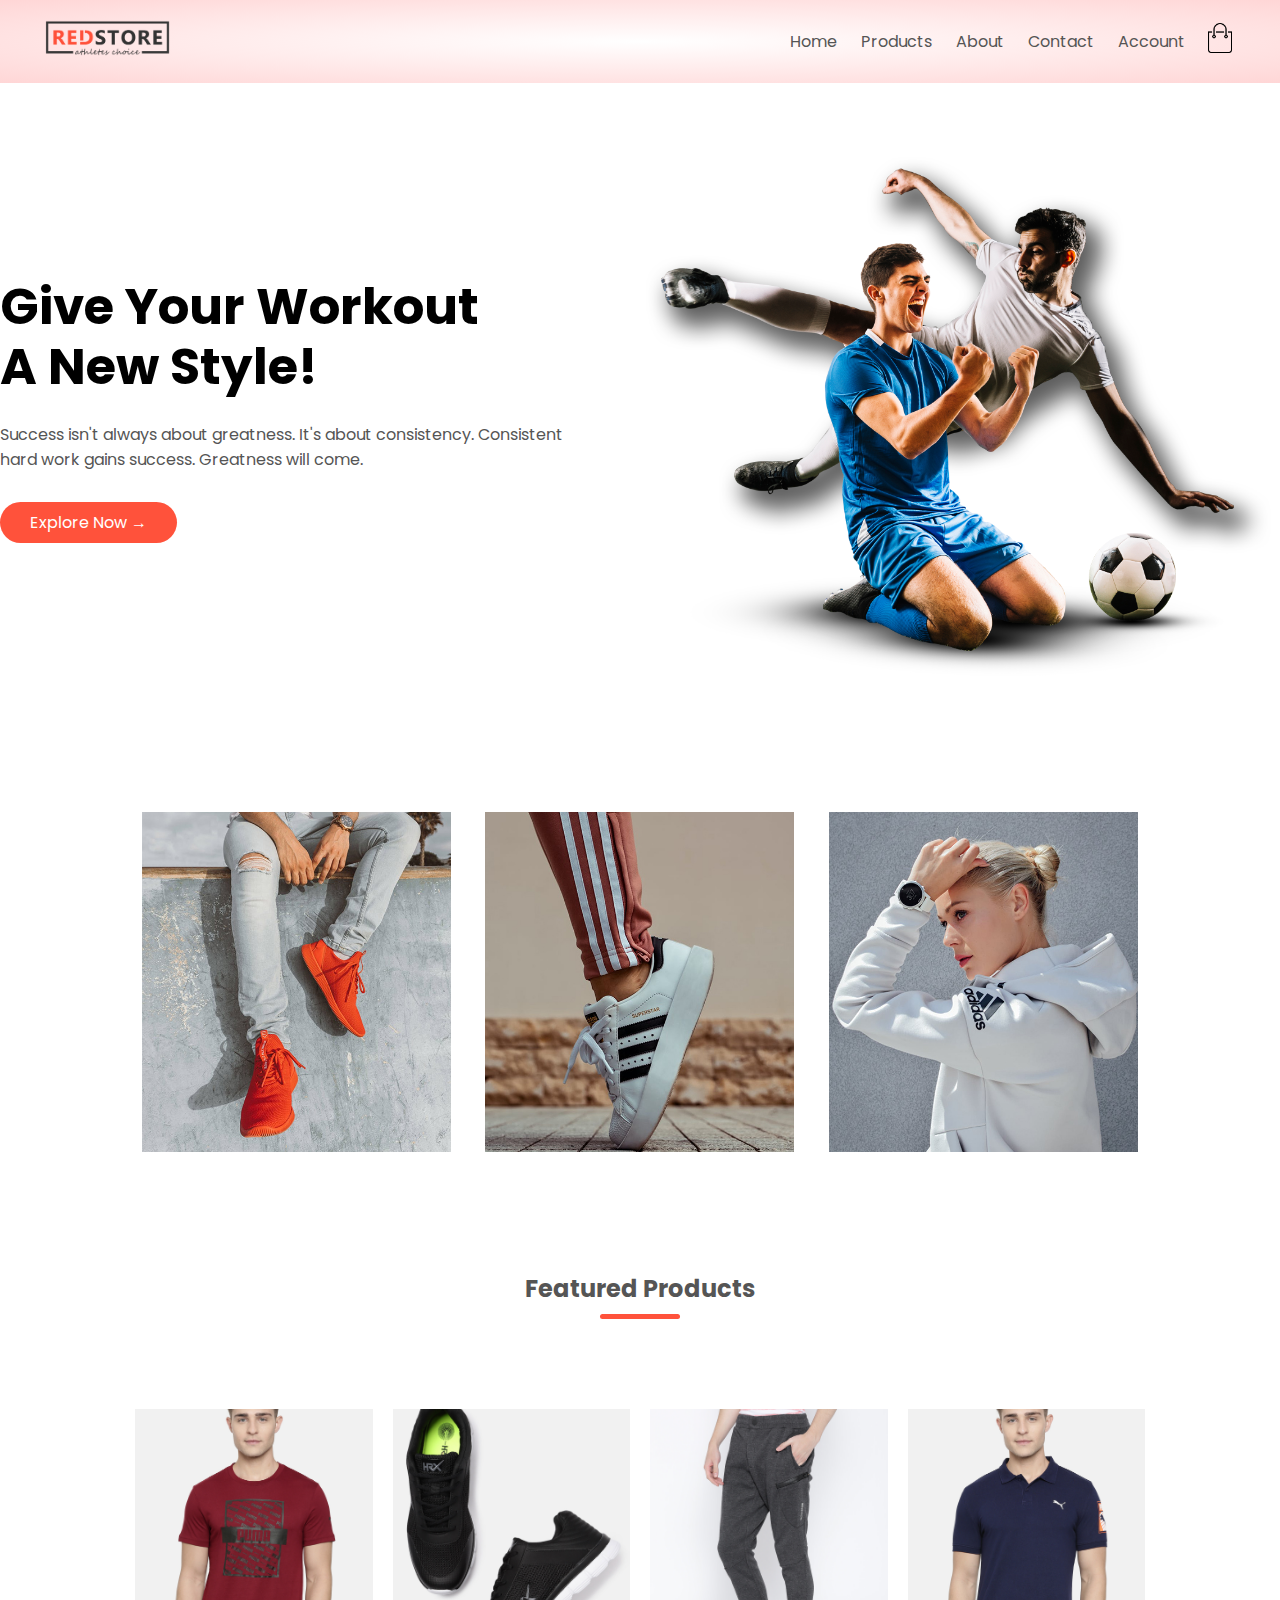
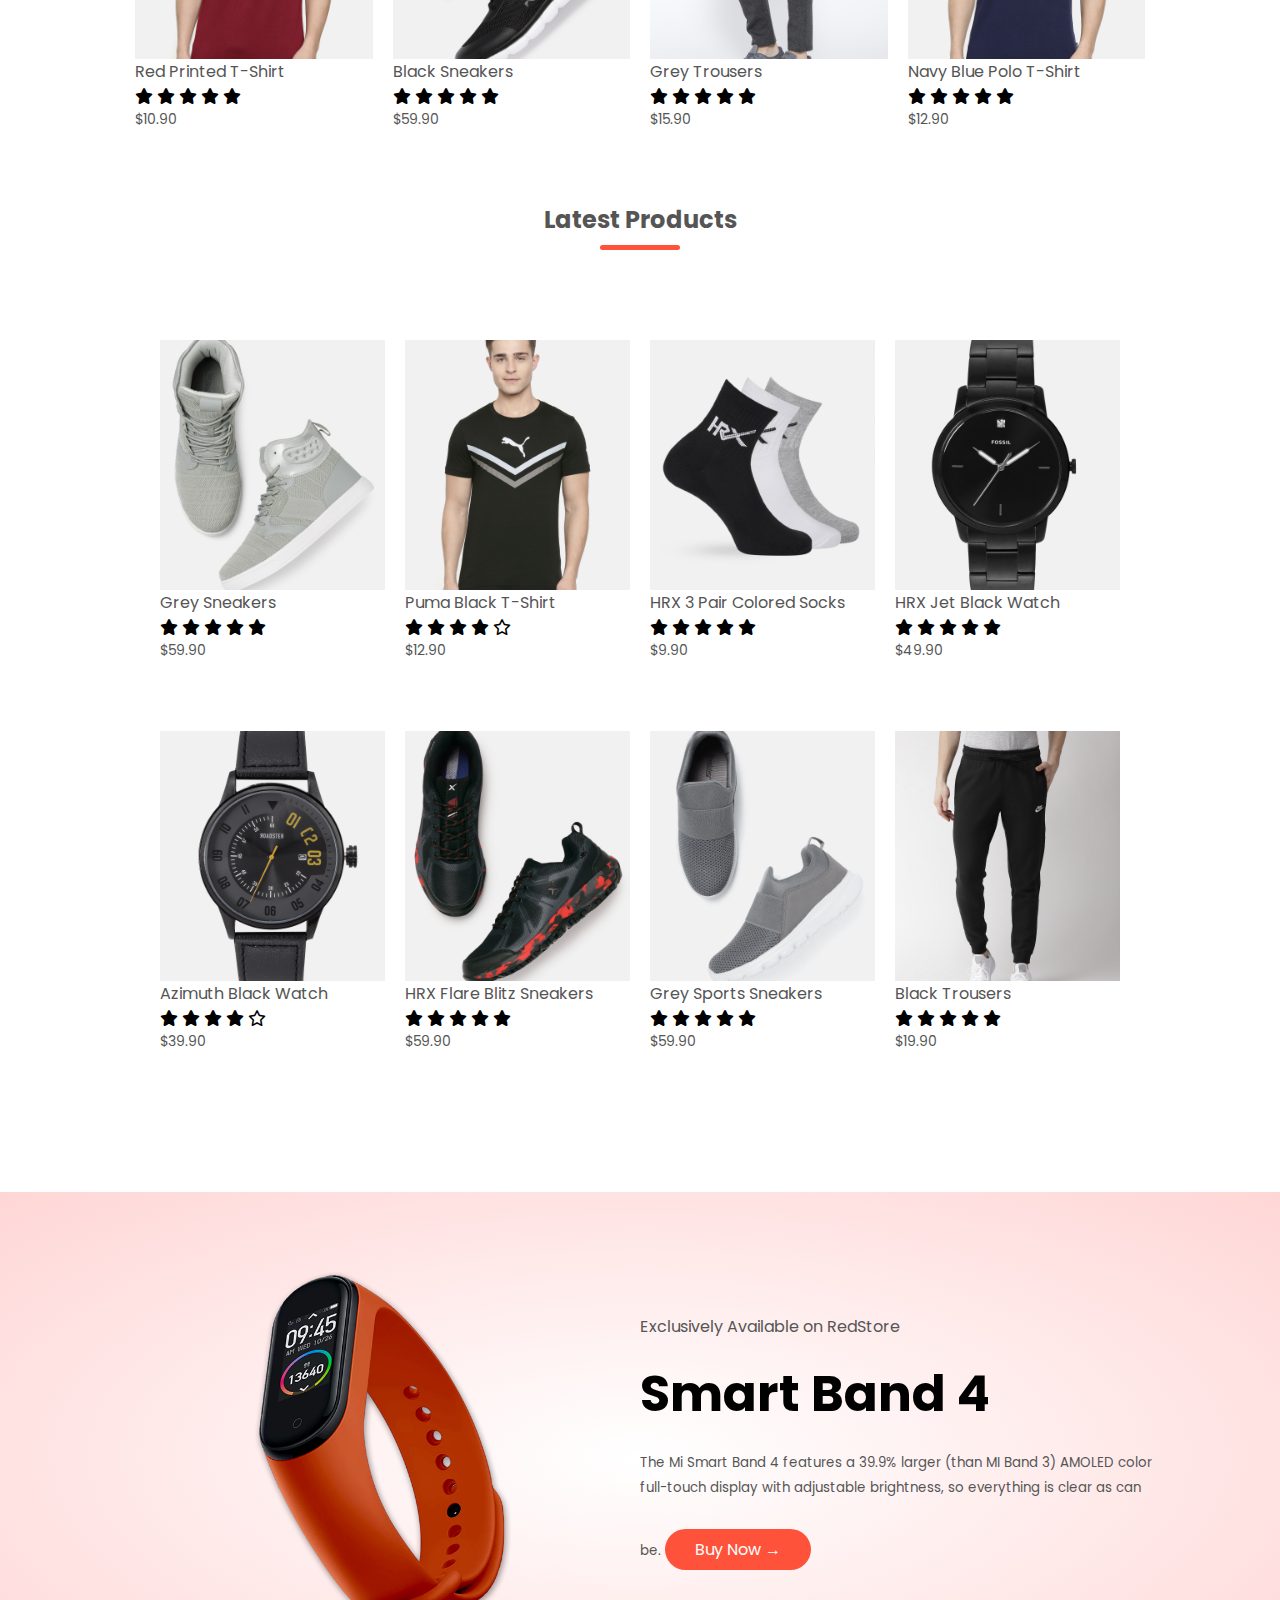
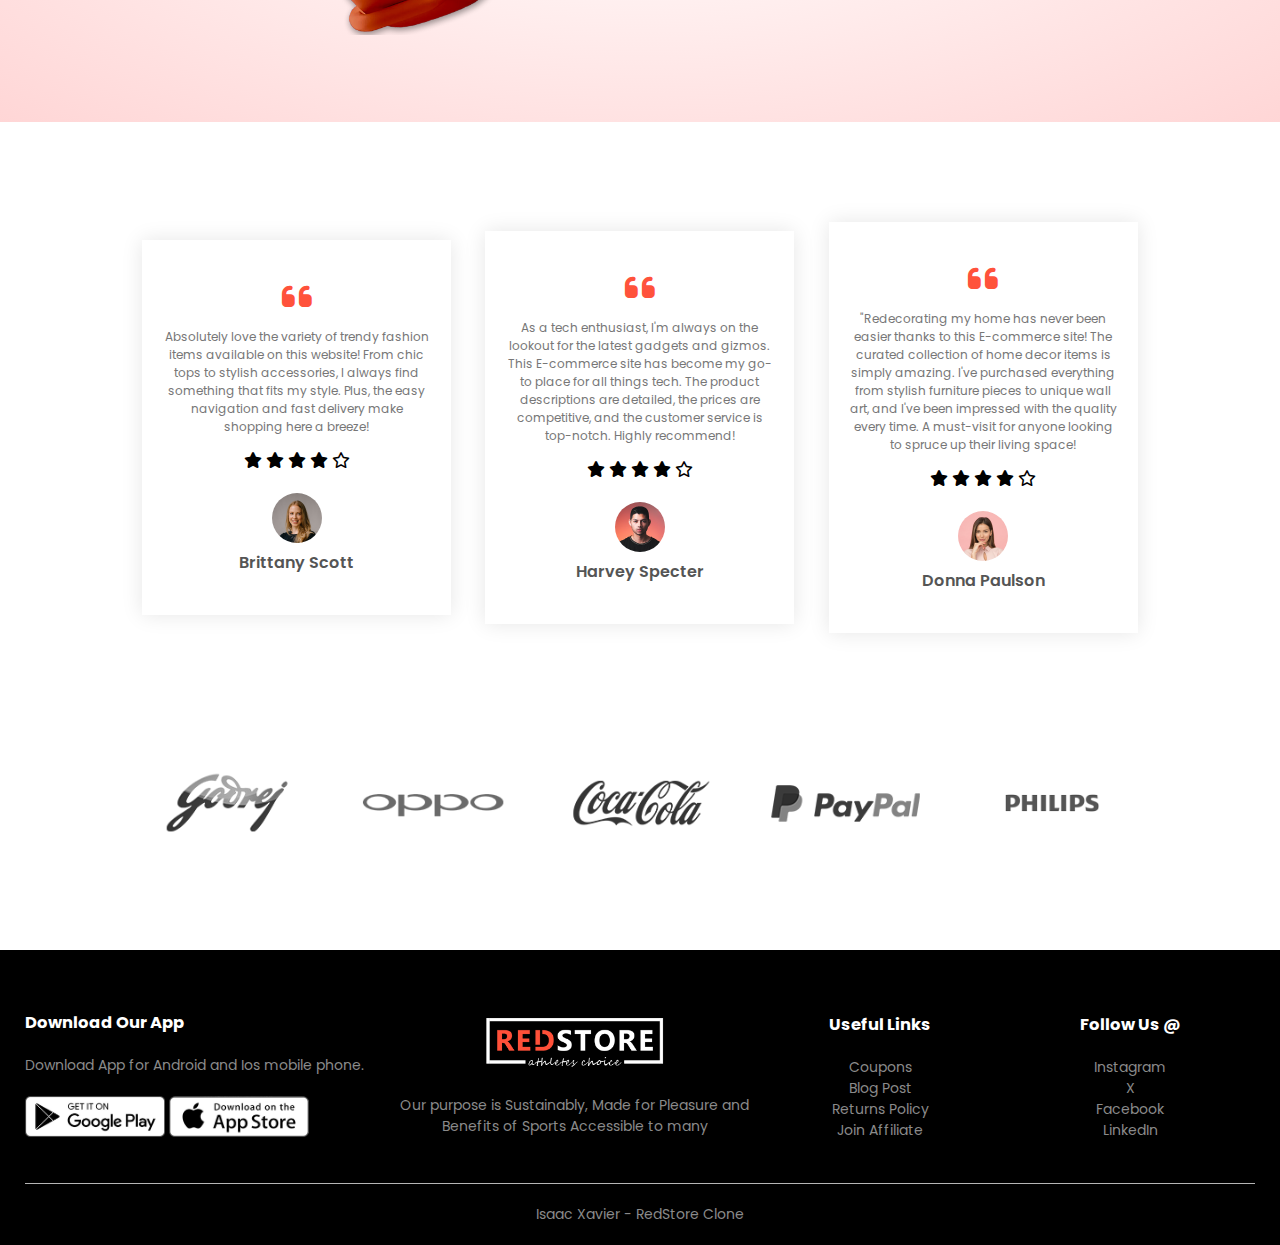
<file: index.html>
<!DOCTYPE html>
<html lang="en">

<head>
  <meta charset="UTF-8">
  <meta name="viewport" content="width=device-width, initial-scale=1.0">
  <title>E-commerce Webpage Design</title>
  <link href="./style.css" rel="stylesheet" type="text/css" />

  <link rel="stylesheet" href="https://cdn.jsdelivr.net/npm/@fortawesome/fontawesome-free@6.4.2/css/all.min.css">

  <link rel="preconnect" href="https://fonts.googleapis.com">
  <link rel="preconnect" href="https://fonts.gstatic.com" crossorigin>
  <link
    href="https://fonts.googleapis.com/css2?family=Oswald:wght@300&family=Outfit:wght@800&family=Poppins:wght@300;600&display=swap"
    rel="stylesheet">
</head>

<body>

  <div class="header">
    <div class="container">
      <div class="navbar">
        <div class="logo">
          <a href="index.html"><img src="img/logo.png" width="125px"></a>
        </div>
        <nav>
          <ul id="MenuItems">
            <li><a href="index.html">Home</a></li>
            <li><a href="products.html">Products</a></li>
            <li><a href="about.html">About</a></li>
            <li><a href="contact.html">Contact</a></li>
            <li><a href="account.html">Account</a></li>
          </ul>
        </nav>
       <a href="cart.html"><img src="img/cart.png" width="30px" height="30px"></a>
        <img src="img/menu.png" class="menu-icon" onclick="menutoggle()">
      </div>
    </div>
  </div>

  <div class="row">
    <div class="col-2">
      <h1>Give Your Workout <br>A New Style!</h1>
      <p>Success isn't always about greatness. It's about consistency. Consistent <br>hard work gains success.
        Greatness will come.</p>
      <a href="" class="btn">Explore Now &#8594;</a>
    </div>
    <div class="col-2">
      <img src="./img/image1.png" alt="Image">
    </div>
  </div>
  </div>
  </div>

  <div class="categories">
    <div class="small-container">
      <div class="row">
        <div class="col-3">
          <img src="img/category-1.jpg" alt="Category 1">
        </div>
        <div class="col-3">
          <img src="img/category-2.jpg" alt="Category 2">
        </div>
        <div class="col-3">
          <img src="img/category-3.jpg" alt="Category 3">
        </div>
      </div>
    </div>
  </div>


  <div class="small-container">
    <h2 class="title">Featured Products</h2>
    <div class="row">
      <div class="col-4">
        <a href="products-detail.html"><img src="img/product-1.jpg" alt="Product 1"></a>
        <h4>Red Printed T-Shirt</h4>
        <div class="rating">
          <i class="fas fa-star"></i>
          <i class="fas fa-star"></i>
          <i class="fas fa-star"></i>
          <i class="fas fa-star"></i>
          <i class="fas fa-star"></i>
        </div>
        <p>$10.90</p>
      </div>

      <div class="col-4">
        <img src="img/product-2.jpg" alt="Product 1">
        <h4>Black Sneakers</h4>
        <div class="rating">
          <i class="fas fa-star"></i>
          <i class="fas fa-star"></i>
          <i class="fas fa-star"></i>
          <i class="fas fa-star"></i>
          <i class="fas fa-star"></i>
        </div>
        <p>$59.90</p>
      </div>

      <div class="col-4">
        <img src="img/product-3.jpg" alt="Product 1">
        <h4>Grey Trousers</h4>
        <div class="rating">
          <i class="fas fa-star"></i>
          <i class="fas fa-star"></i>
          <i class="fas fa-star"></i>
          <i class="fas fa-star"></i>
          <i class="fas fa-star"></i>
        </div>
        <p>$15.90</p>
      </div>

      <div class="col-4">
        <img src="img/product-4.jpg" alt="Product 1">
        <h4>Navy Blue Polo T-Shirt</h4>
        <div class="rating">
          <i class="fas fa-star"></i>
          <i class="fas fa-star"></i>
          <i class="fas fa-star"></i>
          <i class="fas fa-star"></i>
          <i class="fas fa-star"></i>
        </div>
        <p>$12.90</p>
      </div>

    </div>

  <div class="small-container">
  <h2 class="title">Latest Products</h2>
  <div class="row">
    <div class="col-4">
      <a href="products-detail.html"><img src="img/product-5.jpg" alt="Product 1"></a>
      <h4>Grey Sneakers</h4>
      <div class="rating">
        <i class="fas fa-star"></i>
        <i class="fas fa-star"></i>
        <i class="fas fa-star"></i>
        <i class="fas fa-star"></i>
        <i class="fas fa-star"></i>
      </div>
      <p>$59.90</p>
    </div>

    <div class="col-4">
      <img src="img/product-6.jpg" alt="Product 1">
      <h4>Puma Black T-Shirt</h4>
      <div class="rating">
        <i class="fas fa-star"></i>
        <i class="fas fa-star"></i>
        <i class="fas fa-star"></i>
        <i class="fas fa-star"></i>
        <i class="far fa-star"></i>
      </div>
      <p>$12.90</p>
    </div>

    <div class="col-4">
      <img src="img/product-7.jpg" alt="Product 1">
      <h4>HRX 3 Pair Colored Socks</h4>
      <div class="rating">
        <i class="fas fa-star"></i>
        <i class="fas fa-star"></i>
        <i class="fas fa-star"></i>
        <i class="fas fa-star"></i>
        <i class="fas fa-star"></i>
      </div>
      <p>$9.90</p>
    </div>

    <div class="col-4">
      <img src="img/product-8.jpg" alt="Product 1">
      <h4>HRX Jet Black Watch</h4>
      <div class="rating">
        <i class="fas fa-star"></i>
        <i class="fas fa-star"></i>
        <i class="fas fa-star"></i>
        <i class="fas fa-star"></i>
        <i class="fas fa-star"></i>
      </div>
      <p>$49.90</p>
    </div>

    <div class="col-4">
      <img src="img/product-9.jpg" alt="Product 1">
      <h4>Azimuth Black Watch</h4>
      <div class="rating">
        <i class="fas fa-star"></i>
        <i class="fas fa-star"></i>
        <i class="fas fa-star"></i>
        <i class="fas fa-star"></i>
        <i class="far fa-star"></i>
      </div>
      <p>$39.90</p>
    </div>

    <div class="col-4">
      <img src="img/product-10.jpg" alt="Product 1">
      <h4>HRX Flare Blitz Sneakers</h4>
      <div class="rating">
        <i class="fas fa-star"></i>
        <i class="fas fa-star"></i>
        <i class="fas fa-star"></i>
        <i class="fas fa-star"></i>
        <i class="fas fa-star"></i>
      </div>
      <p>$59.90</p>
    </div>

    <div class="col-4">
      <img src="img/product-11.jpg" alt="Product 1">
      <h4>Grey Sports Sneakers</h4>
      <div class="rating">
        <i class="fas fa-star"></i>
        <i class="fas fa-star"></i>
        <i class="fas fa-star"></i>
        <i class="fas fa-star"></i>
        <i class="fas fa-star"></i>
      </div>
      <p>$59.90</p>
    </div>

    <div class="col-4">
      <img src="img/product-12.jpg" alt="Product 1">
      <h4>Black Trousers</h4>
      <div class="rating">
        <i class="fas fa-star"></i>
        <i class="fas fa-star"></i>
        <i class="fas fa-star"></i>
        <i class="fas fa-star"></i>
        <i class="fas fa-star"></i>
      </div>
      <p>$19.90</p>
    </div>
  </div>
  </div>
  </div>



  <div class="offer">
    <div class="small-container">
      <div class="row">
        <div class="col-2">
          <img src="img/exclusive.png" class="offer-img">
        </div>
        <div class="col-2">
          <p>Exclusively Available on RedStore</p>
          <h1>Smart Band 4</h1>
          <small>The Mi Smart Band 4 features a 39.9% larger (than MI Band 3) AMOLED color full-touch display with
            adjustable brightness, so everything is clear as can be.</small>
          <a href="./products-detail-red-mini.html" class="btn">Buy Now &#8594;</a>
        </div>
      </div>
    </div>
  </div>


  <div class="testimonial">
    <div class="small-container">
      <div class="row">
        <div class="col-3">
          <i class="fa fa-quote-left"></i>
          <p>Absolutely love the variety of trendy fashion items available on this website! From chic tops to stylish accessories, I always find something that fits my style. Plus, the easy navigation and fast delivery make shopping here a breeze!</p>
          <div class="rating">
            <i class="fas fa-star"></i>
            <i class="fas fa-star"></i>
            <i class="fas fa-star"></i>
            <i class="fas fa-star"></i>
            <i class="far fa-star"></i>
          </div>
          <img src="/img/user-1.png"
alt="">
          <h3>Brittany Scott</h3>
        </div>

        <div class="col-3">
          <i class="fa fa-quote-left"></i>
          <p>As a tech enthusiast, I'm always on the lookout for the latest gadgets and gizmos. This E-commerce site has become my go-to place for all things tech. The product descriptions are detailed, the prices are competitive, and the customer service is top-notch. Highly recommend!</p>
          <div class="rating">
            <i class="fas fa-star"></i>
            <i class="fas fa-star"></i>
            <i class="fas fa-star"></i>
            <i class="fas fa-star"></i>
            <i class="far fa-star"></i>
          </div>
          <img src="/img/user-2.png" alt="">
          <h3>Harvey Specter</h3>
        </div>


        <div class="col-3">
          <i class="fa fa-quote-left"></i>
          <p>"Redecorating my home has never been easier thanks to this E-commerce site! The curated collection of home decor items is simply amazing. I've purchased everything from stylish furniture pieces to unique wall art, and I've been impressed with the quality every time. A must-visit for anyone looking to spruce up their living space!</p>
          <div class="rating">
            <i class="fas fa-star"></i>
            <i class="fas fa-star"></i>
            <i class="fas fa-star"></i>
            <i class="fas fa-star"></i>
            <i class="far fa-star"></i>
          </div>
          <img src="/img/user-3.png" alt="">
          <h3>Donna Paulson</h3>
        </div>


      </div>
    </div>


    <div class="brands">
      <div class="small-container">
        <div class="row">
          <div class="col-5">
            <img src="img/logo-godrej.png" alt="">
          </div>

          <div class="col-5">
            <img src="img/logo-oppo.png" alt="">
          </div>

          <div class="col-5">
            <img src="img/logo-coca-cola.png" alt="">
          </div>

          <div class="col-5">
            <img src="img/logo-paypal.png" alt="">
          </div>

          <div class="col-5">
            <img src="img/logo-philips.png" alt="">
          </div>
        </div>
      </div>
    </div>
  </div>


  <div class="footer">
    <div class="container">
      <div class="row">
        <div class="footer-col-1">
          <h3>Download Our App</h3>
          <p>Download App for Android and Ios mobile phone.</p>
          <div class="app-logo">
            <img src="img/play-store.png">
            <img src="img/app-store.png">
          </div>
        </div>

        <div class="footer-col-2">
          <img src="img/logo-white.png" alt="">
          <p>Our purpose is Sustainably, Made for Pleasure and Benefits of Sports Accessible to many</p>
        </div>

        <div class="footer-col-3">
          <h3>Useful Links</h3>
          <ul>
            <li>Coupons</li>
            <li>Blog Post</li>
            <li>Returns Policy</li>
            <li>Join Affiliate</li>
          </ul>
        </div>

        <div class="footer-col-4">
          <h3>Follow Us @</h3>
          <ul>
            <li>Instagram</li>
            <li>X</li>
            <li>Facebook</li>
            <li>LinkedIn</li>
          </ul>
        </div>

      </div>
      <hr>
      <p class="copyright">Isaac Xavier - RedStore Clone</p>
    </div>
  </div>


</body>
<script src="script.js"></script>

</html>
</file>
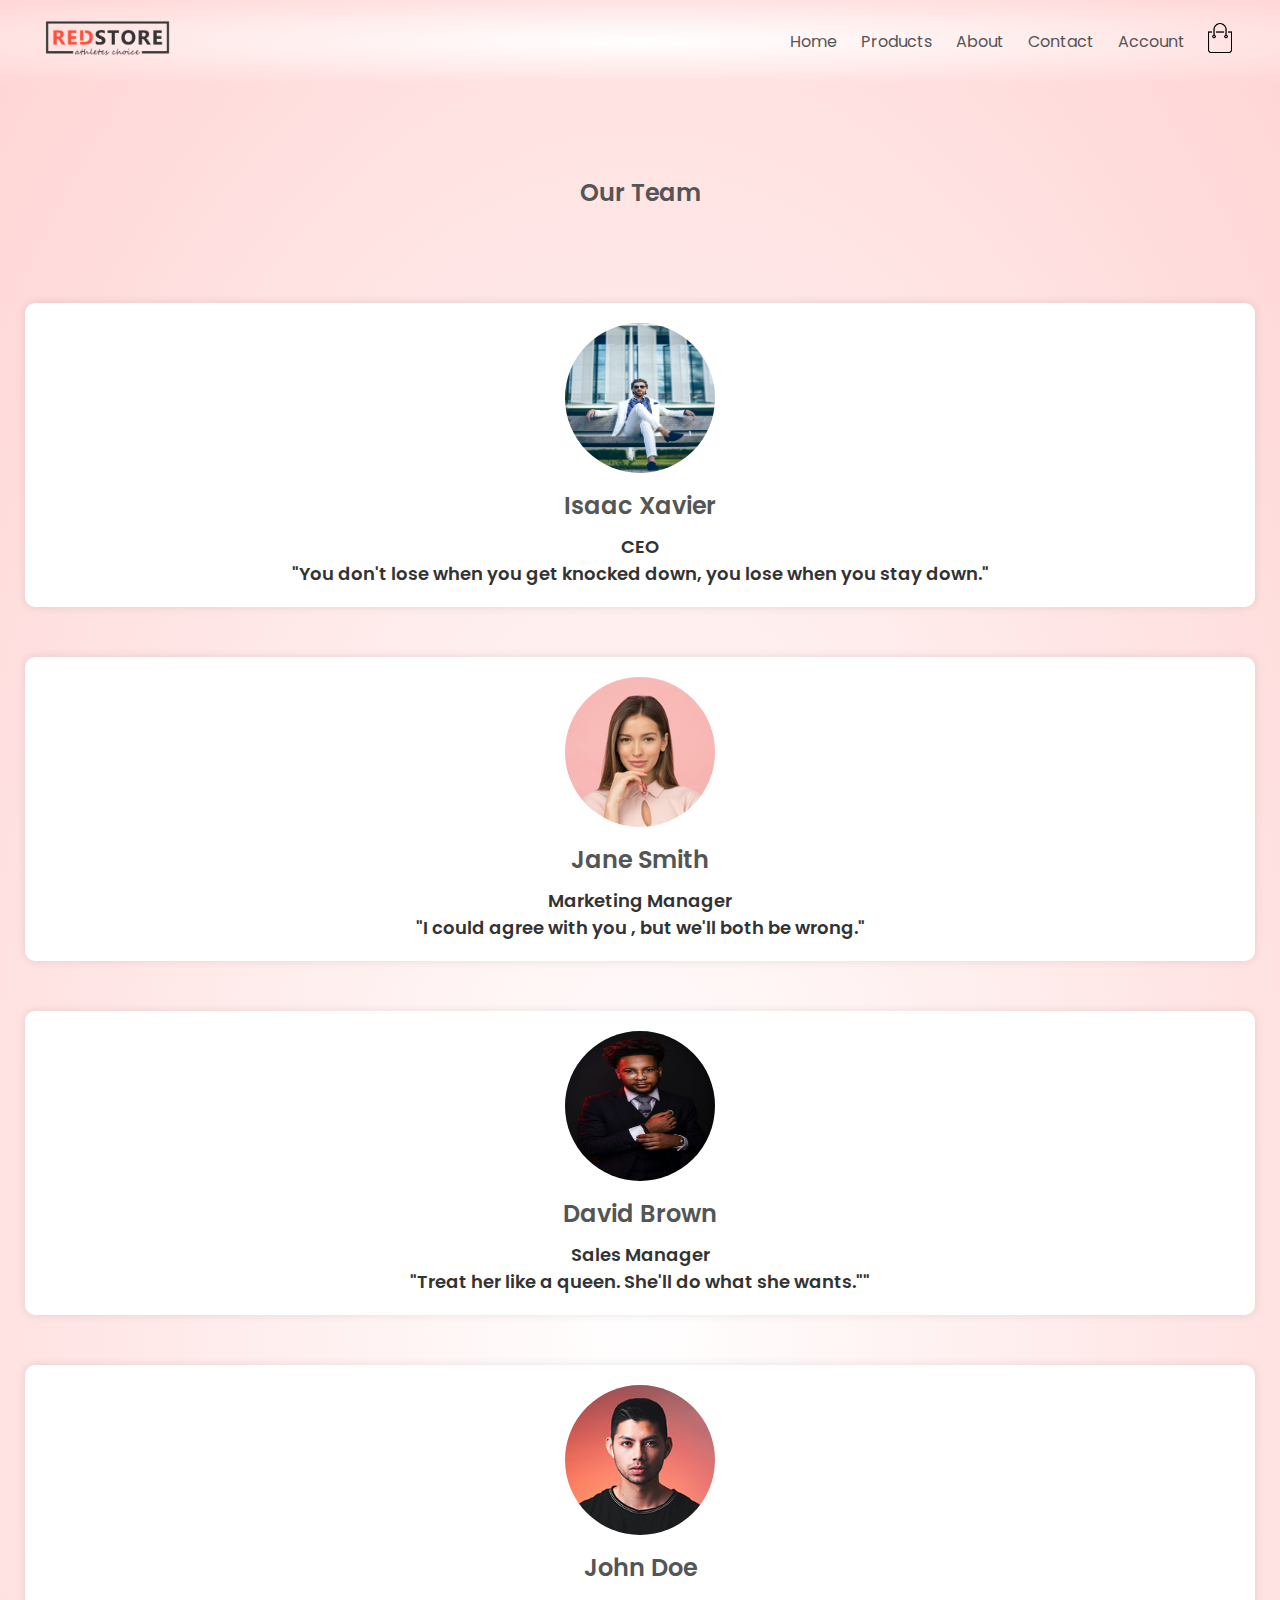
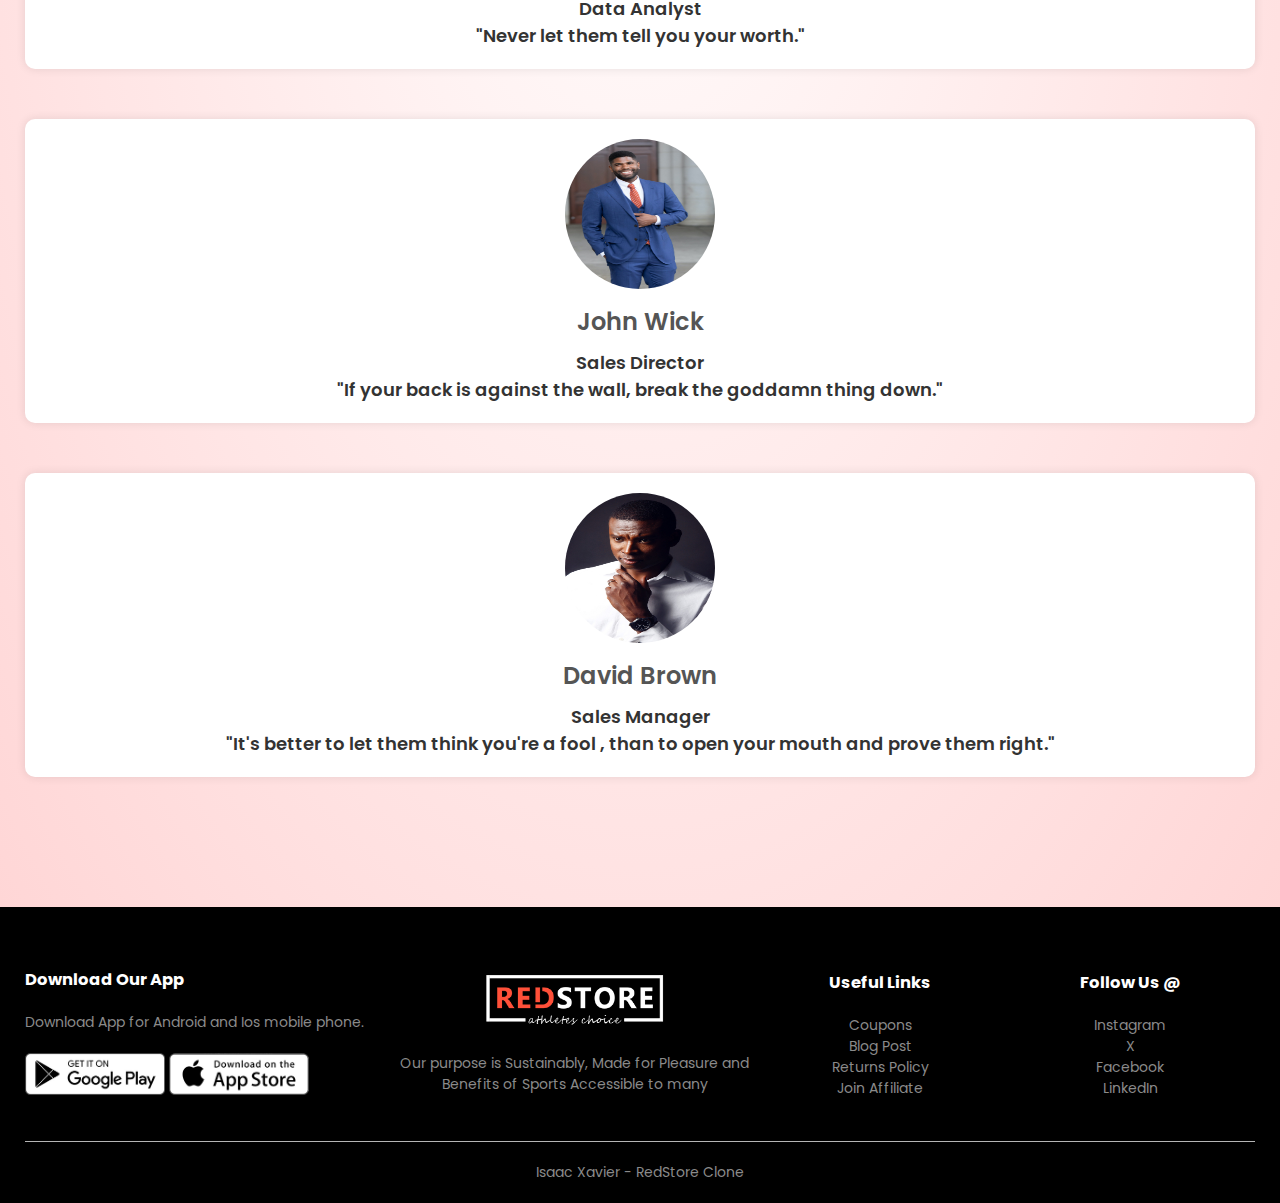
<file: about.html>
<!DOCTYPE html>
<html lang="en">

<head>
  <meta charset="UTF-8">
  <meta name="viewport" content="width=device-width, initial-scale=1.0">
  <title>E-commerce Webpage Design</title>
  <link href="./style.css" rel="stylesheet" type="text/css" />

  <link rel="stylesheet" href="https://cdn.jsdelivr.net/npm/@fortawesome/fontawesome-free@6.4.2/css/all.min.css">

  <link rel="preconnect" href="https://fonts.googleapis.com">
  <link rel="preconnect" href="https://fonts.gstatic.com" crossorigin>
  <link
    href="https://fonts.googleapis.com/css2?family=Oswald:wght@300&family=Outfit:wght@800&family=Poppins:wght@300;600&display=swap"
    rel="stylesheet">
</head>

<body>

  <div class="header">
    <div class="container">
      <div class="navbar">
        <div class="logo">
          <a href="index.html"><img src="img/logo.png" width="125px"></a>
        </div>
        <nav>
          <ul id="MenuItems">
            <li><a href="index.html">Home</a></li>
            <li><a href="products.html">Products</a></li>
            <li><a href="about.html">About</a></li>
            <li><a href="contact.html">Contact</a></li>
            <li><a href="account.html">Account</a></li>
          </ul>
        </nav>
       <a href="cart.html"><img src="img/cart.png" width="30px" height="30px"></a>
        <img src="img/menu.png" class="menu-icon" onclick="menutoggle()">
      </div>
    </div>
  </div>


  <div class="team-section">
    <div class="container">
      <h2>Our Team</h2>
      <div class="team-member">
        <img src="img/user-5.jpg" alt="Team Member 1">
        <h3>Isaac Xavier</h3>
        <p>CEO</p>
        <p>"You don't lose when you get knocked down, you lose when you stay down."</p>
      </div>
      <div class="team-member">
        <img src="img/user-3.png" alt="Team Member 2">
        <h3>Jane Smith</h3>
        <p>Marketing Manager</p>
        <p>"I could agree with you , but we'll both be wrong."</p>
      </div>
      <div class="team-member">
        <img src="img/user-6.jpg" alt="Team Member 3">
        <h3>David Brown</h3>
        <p>Sales Manager</p>
        <p>"Treat her like a queen. She'll do what she wants.""</p>
      </div>
      <!-- Add more team members as needed -->
      <div class="team-member">
        <img src="img/user-2.png" alt="Team Member 1">
        <h3>John Doe</h3>
        <p>Data Analyst</p>
        <p>"Never let them tell you your worth."</p>
      </div>
      <div class="team-member">
        <img src="img/user-4.jpg" alt="Team Member 2">
        <h3>John Wick</h3>
        <p>Sales Director</p>
        <p>"If your back is against the wall, break the goddamn thing down."</p>
      </div>
      <div class="team-member">
        <img src="img/user-7.jpg" alt="Team Member 3">
        <h3>David Brown</h3>
        <p>Sales Manager</p>
        <p>"It's better to let them think you're a fool , than to open your mouth and prove them right."</p>
      </div>
    </div>
  </div>



  <div class="footer">
    <div class="container">
      <div class="row">
        <div class="footer-col-1">
          <h3>Download Our App</h3>
          <p>Download App for Android and Ios mobile phone.</p>
          <div class="app-logo">
            <img src="img/play-store.png">
            <img src="img/app-store.png">
          </div>
        </div>

        <div class="footer-col-2">
          <img src="img/logo-white.png" alt="">
          <p>Our purpose is Sustainably, Made for Pleasure and Benefits of Sports Accessible to many</p>
        </div>

        <div class="footer-col-3">
          <h3>Useful Links</h3>
          <ul>
            <li>Coupons</li>
            <li>Blog Post</li>
            <li>Returns Policy</li>
            <li>Join Affiliate</li>
          </ul>
        </div>

        <div class="footer-col-4">
          <h3>Follow Us @</h3>
          <ul>
            <li>Instagram</li>
            <li>X</li>
            <li>Facebook</li>
            <li>LinkedIn</li>
          </ul>
        </div>

      </div>
      <hr>
      <p class="copyright">Isaac Xavier - RedStore Clone</p>
    </div>
  </div>


</body>
<script src="script.js"></script>

</html>
</file>
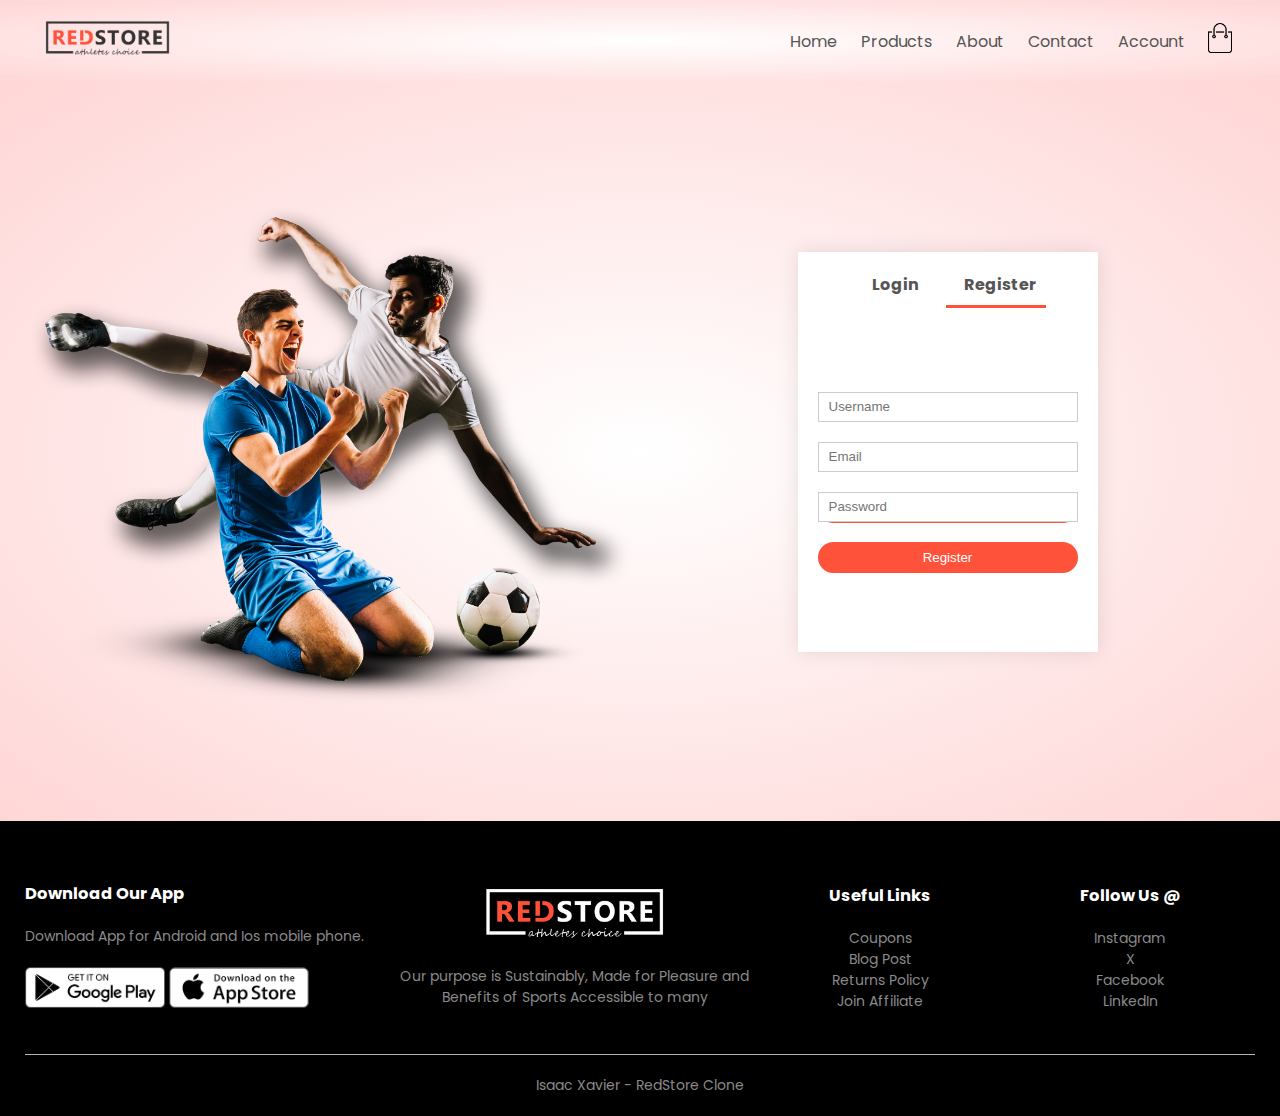
<file: account.html>
<!DOCTYPE html>
<html lang="en">

<head>
  <meta charset="UTF-8">
  <meta name="viewport" content="width=device-width, initial-scale=1.0">
  <title>E-commerce Webpage Design</title>
  <link href="./style.css" rel="stylesheet" type="text/css" />

  <link rel="stylesheet" href="https://cdn.jsdelivr.net/npm/@fortawesome/fontawesome-free@6.4.2/css/all.min.css">

  <link rel="preconnect" href="https://fonts.googleapis.com">
  <link rel="preconnect" href="https://fonts.gstatic.com" crossorigin>
  <link
    href="https://fonts.googleapis.com/css2?family=Oswald:wght@300&family=Outfit:wght@800&family=Poppins:wght@300;600&display=swap"
    rel="stylesheet">
</head>

<body>

  <div class="header">
    <div class="container">
      <div class="navbar">
        <div class="logo">
          <a href="index.html"><img src="img/logo.png" width="125px"></a>
        </div>
        <nav>
          <ul id="MenuItems">
            <li><a href="index.html">Home</a></li>
            <li><a href="products.html">Products</a></li>
            <li><a href="about.html">About</a></li>
            <li><a href="contact.html">Contact</a></li>
            <li><a href="account.html">Account</a></li>
          </ul>
        </nav>
       <a href="cart.html"><img src="img/cart.png" width="30px" height="30px"></a>
        <img src="img/menu.png" class="menu-icon" onclick="menutoggle()">
      </div>
    </div>
  </div>


      <div class="account-page">
        <div class="container">
          <div class="row">
            <div class="col-2">
              <img src="img/image1.png" width="100%" alt="Image">
            </div>
            <div class="col-2">
              <div class="form-container">
                <div class="form-btn">
                  <span onclick="login()">Login</span>
                  <span onclick="register()">Register</span>
                  <hr id="Indicator">
                </div>
                <form id="login-form">
                  <input type="text" placeholder="Username">
                  <input type="password" placeholder="Password">
                  <button type="submit" class="btn">Login</button>
                  <a href="">Forgot Password?</a>
                </form>
                <form id="register-form">
                  <input type="text" placeholder="Username">
                  <input type="email" placeholder="Email">
                  <input type="password" placeholder="Password">
                  <button type="submit" class="btn">Register</button>
                </form>
              </div>
            </div>
          </div>
        </div>
      </div>













  

  <div class="footer">
    <div class="container">
      <div class="row">
        <div class="footer-col-1">
          <h3>Download Our App</h3>
          <p>Download App for Android and Ios mobile phone.</p>
          <div class="app-logo">
            <img src="img/play-store.png">
            <img src="img/app-store.png">
          </div>
        </div>

        <div class="footer-col-2">
          <img src="img/logo-white.png" alt="">
          <p>Our purpose is Sustainably, Made for Pleasure and Benefits of Sports Accessible to many</p>
        </div>

        <div class="footer-col-3">
          <h3>Useful Links</h3>
          <ul>
            <li>Coupons</li>
            <li>Blog Post</li>
            <li>Returns Policy</li>
            <li>Join Affiliate</li>
          </ul>
        </div>

        <div class="footer-col-4">
          <h3>Follow Us @</h3>
          <ul>
            <li>Instagram</li>
            <li>X</li>
            <li>Facebook</li>
            <li>LinkedIn</li>
          </ul>
        </div>

      </div>
      <hr>
      <p class="copyright">Isaac Xavier - RedStore Clone</p>
    </div>
  </div>


</body>
<script src="./script.js"></script>

</html>
</file>
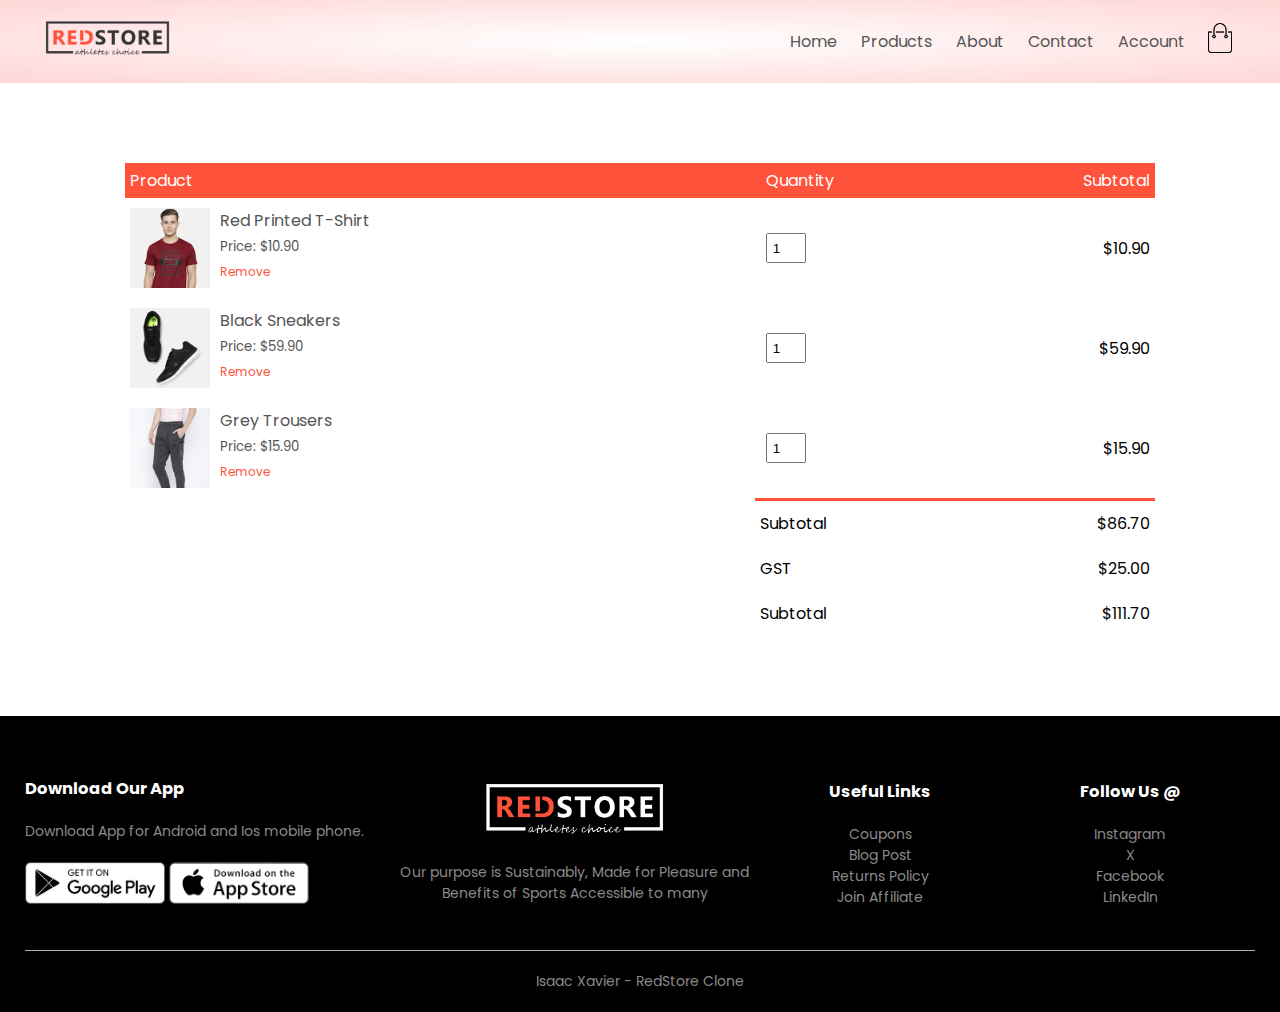
<file: cart.html>
<!DOCTYPE html>
<html lang="en">

<head>
  <meta charset="UTF-8">
  <meta name="viewport" content="width=device-width, initial-scale=1.0">
  <title>E-commerce Webpage Design</title>
  <link href="./style.css" rel="stylesheet" type="text/css" />

  <link rel="stylesheet" href="https://cdn.jsdelivr.net/npm/@fortawesome/fontawesome-free@6.4.2/css/all.min.css">

  <link rel="preconnect" href="https://fonts.googleapis.com">
  <link rel="preconnect" href="https://fonts.gstatic.com" crossorigin>
  <link
    href="https://fonts.googleapis.com/css2?family=Oswald:wght@300&family=Outfit:wght@800&family=Poppins:wght@300;600&display=swap"
    rel="stylesheet">
</head>

<body>

  <div class="header">
    <div class="container">
      <div class="navbar">
        <div class="logo">
          <a href="index.html"><img src="img/logo.png" width="125px"></a>
        </div>
        <nav>
          <ul id="MenuItems">
            <li><a href="index.html">Home</a></li>
            <li><a href="products.html">Products</a></li>
            <li><a href="about.html">About</a></li>
            <li><a href="contact.html">Contact</a></li>
            <li><a href="account.html">Account</a></li>
          </ul>
        </nav>
       <a href="cart.html"><img src="img/cart.png" width="30px" height="30px"></a>
        <img src="img/menu.png" class="menu-icon" onclick="menutoggle()">
      </div>
    </div>
  </div>

<div class="small-container cart-page">
<table>
<tr>
  <th>Product</th>
  <th>Quantity</th>
  <th>Subtotal</th>
</tr>
<tr>
  <td>
    <div class="cart-info">
      <img src="img/buy-1.jpg">
      <div>
        <p>Red Printed T-Shirt</p>
        <small>Price: $10.90</small>
        <br>
        <a href="">Remove</a>
      </div>
    </div>  
  
  </td>
  <td><input type="number" value="1"></td>
  <td>$10.90</td>
</tr>

  <tr>
    <td>
      <div class="cart-info">
        <img src="img/buy-2.jpg">
        <div>
          <p>Black Sneakers</p>
          <small>Price: $59.90</small>
          <br>
          <a href="">Remove</a>
        </div>
      </div>  

    </td>
    <td><input type="number" value="1"></td>
    <td>$59.90</td>
  </tr>

  <tr>
    <td>
      <div class="cart-info">
        <img src="img/buy-3.jpg">
        <div>
          <p>Grey Trousers</p>
          <small>Price: $15.90</small>
          <br>
          <a href="">Remove</a>
        </div>
      </div>  

    </td>
    <td><input type="number" value="1"></td>
    <td>$15.90</td>
  </tr>
 
</table>

<div class="total-price">
  <table>
    <tr>
      <td>Subtotal</td>
      <td>$86.70</td>
    </tr>

    <tr>
      <td>GST</td>
      <td>$25.00</td>
    </tr>

    <tr>
      <td>Subtotal</td>
      <td>$111.70</td>
    </tr>
    
  </table>
</div>
</div>

</div>















  


  <div class="footer">
    <div class="container">
      <div class="row">
        <div class="footer-col-1">
          <h3>Download Our App</h3>
          <p>Download App for Android and Ios mobile phone.</p>
          <div class="app-logo">
            <img src="img/play-store.png">
            <img src="img/app-store.png">
          </div>
        </div>

        <div class="footer-col-2">
          <img src="img/logo-white.png" alt="">
          <p>Our purpose is Sustainably, Made for Pleasure and Benefits of Sports Accessible to many</p>
        </div>

        <div class="footer-col-3">
          <h3>Useful Links</h3>
          <ul>
            <li>Coupons</li>
            <li>Blog Post</li>
            <li>Returns Policy</li>
            <li>Join Affiliate</li>
          </ul>
        </div>

        <div class="footer-col-4">
          <h3>Follow Us @</h3>
          <ul>
            <li>Instagram</li>
            <li>X</li>
            <li>Facebook</li>
            <li>LinkedIn</li>
          </ul>
        </div>

      </div>
      <hr>
      <p class="copyright">Isaac Xavier - RedStore Clone</p>
    </div>
  </div>


</body>
<script src="script.js"></script>

</html>
</file>
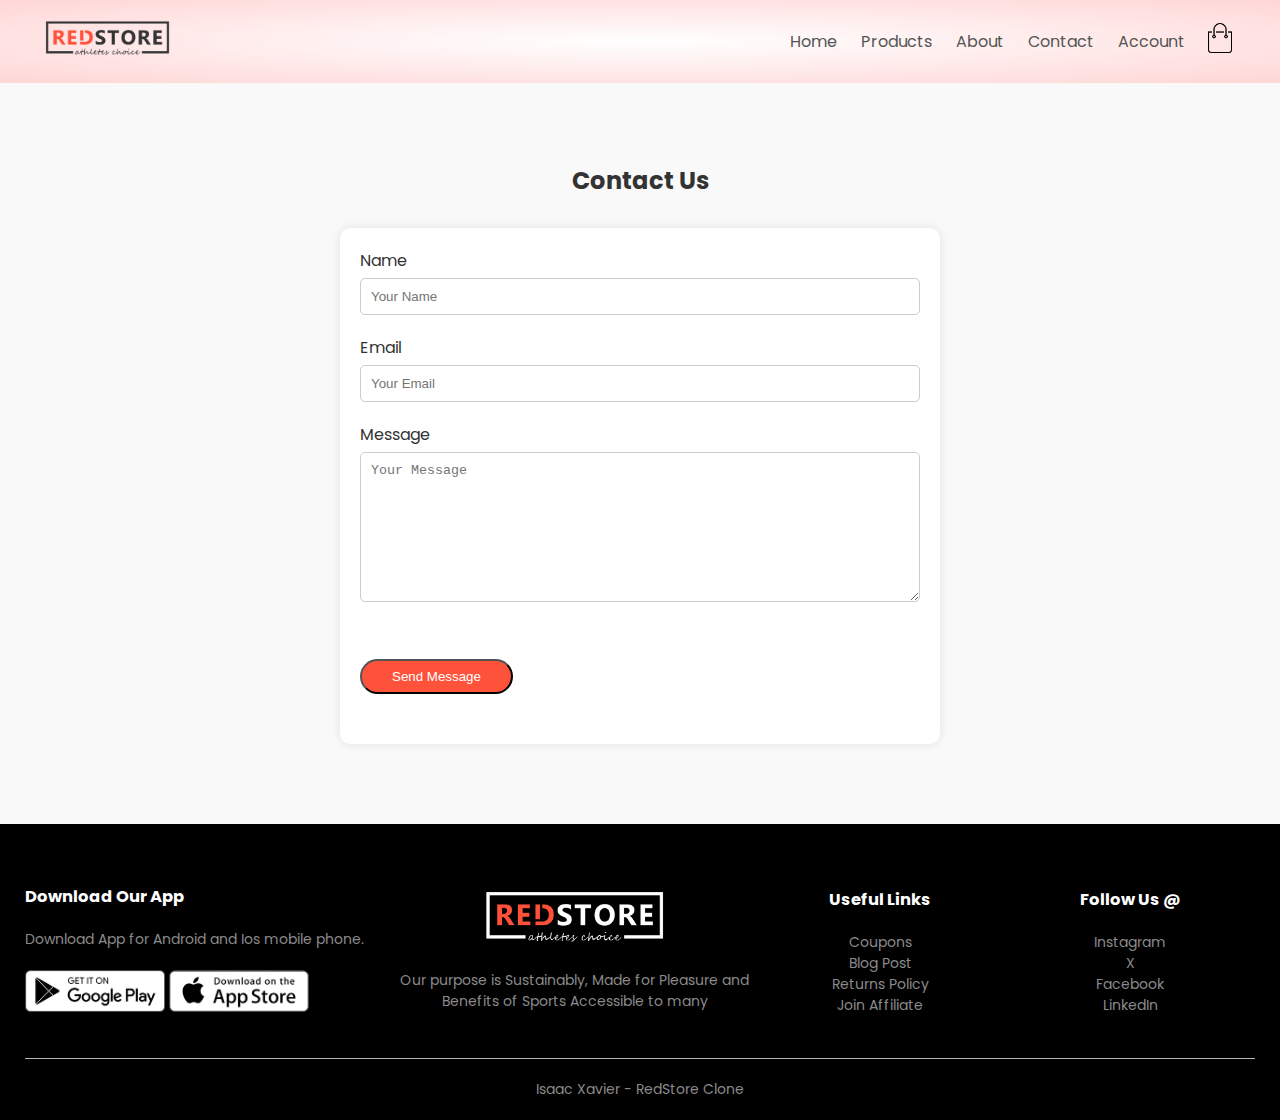
<file: contact.html>
<!DOCTYPE html>
<html lang="en">

<head>
  <meta charset="UTF-8">
  <meta name="viewport" content="width=device-width, initial-scale=1.0">
  <title>E-commerce Webpage Design</title>
  <link href="./style.css" rel="stylesheet" type="text/css" />

  <link rel="stylesheet" href="https://cdn.jsdelivr.net/npm/@fortawesome/fontawesome-free@6.4.2/css/all.min.css">

  <link rel="preconnect" href="https://fonts.googleapis.com">
  <link rel="preconnect" href="https://fonts.gstatic.com" crossorigin>
  <link
    href="https://fonts.googleapis.com/css2?family=Oswald:wght@300&family=Outfit:wght@800&family=Poppins:wght@300;600&display=swap"
    rel="stylesheet">
</head>

<body>

  <div class="header">
    <div class="container">
      <div class="navbar">
        <div class="logo">
          <a href="index.html"><img src="img/logo.png" width="125px"></a>
        </div>
        <nav>
          <ul id="MenuItems">
            <li><a href="index.html">Home</a></li>
            <li><a href="products.html">Products</a></li>
            <li><a href="about.html">About</a></li>
            <li><a href="contact.html">Contact</a></li>
            <li><a href="account.html">Account</a></li>
          </ul>
        </nav>
       <a href="cart.html"><img src="img/cart.png" width="30px" height="30px"></a>
        <img src="img/menu.png" class="menu-icon" onclick="menutoggle()">
      </div>
    </div>
  </div>

  <div class="contact-section">
    <div class="container">
      <h2>Contact Us</h2>
      <div class="contact-form">
        <div class="form-group">
          <label for="name">Name</label>
          <input type="text" id="name" name="name" placeholder="Your Name">
        </div>
        <div class="form-group">
          <label for="email">Email</label>
          <input type="email" id="email" name="email" placeholder="Your Email">
        </div>
        <div class="form-group">
          <label for="message">Message</label>
          <textarea id="message" name="message" placeholder="Your Message"></textarea>
        </div>
        <button type="submit" class="btn">Send Message</button>
      </div>
    </div>
  </div>
  



  <div class="footer">
    <div class="container">
      <div class="row">
        <div class="footer-col-1">
          <h3>Download Our App</h3>
          <p>Download App for Android and Ios mobile phone.</p>
          <div class="app-logo">
            <img src="img/play-store.png">
            <img src="img/app-store.png">
          </div>
        </div>

        <div class="footer-col-2">
          <img src="img/logo-white.png" alt="">
          <p>Our purpose is Sustainably, Made for Pleasure and Benefits of Sports Accessible to many</p>
        </div>

        <div class="footer-col-3">
          <h3>Useful Links</h3>
          <ul>
            <li>Coupons</li>
            <li>Blog Post</li>
            <li>Returns Policy</li>
            <li>Join Affiliate</li>
          </ul>
        </div>

        <div class="footer-col-4">
          <h3>Follow Us @</h3>
          <ul>
            <li>Instagram</li>
            <li>X</li>
            <li>Facebook</li>
            <li>LinkedIn</li>
          </ul>
        </div>

      </div>
      <hr>
      <p class="copyright">Isaac Xavier - RedStore Clone</p>
    </div>
  </div>


</body>
<script src="script.js"></script>

</html>
</file>
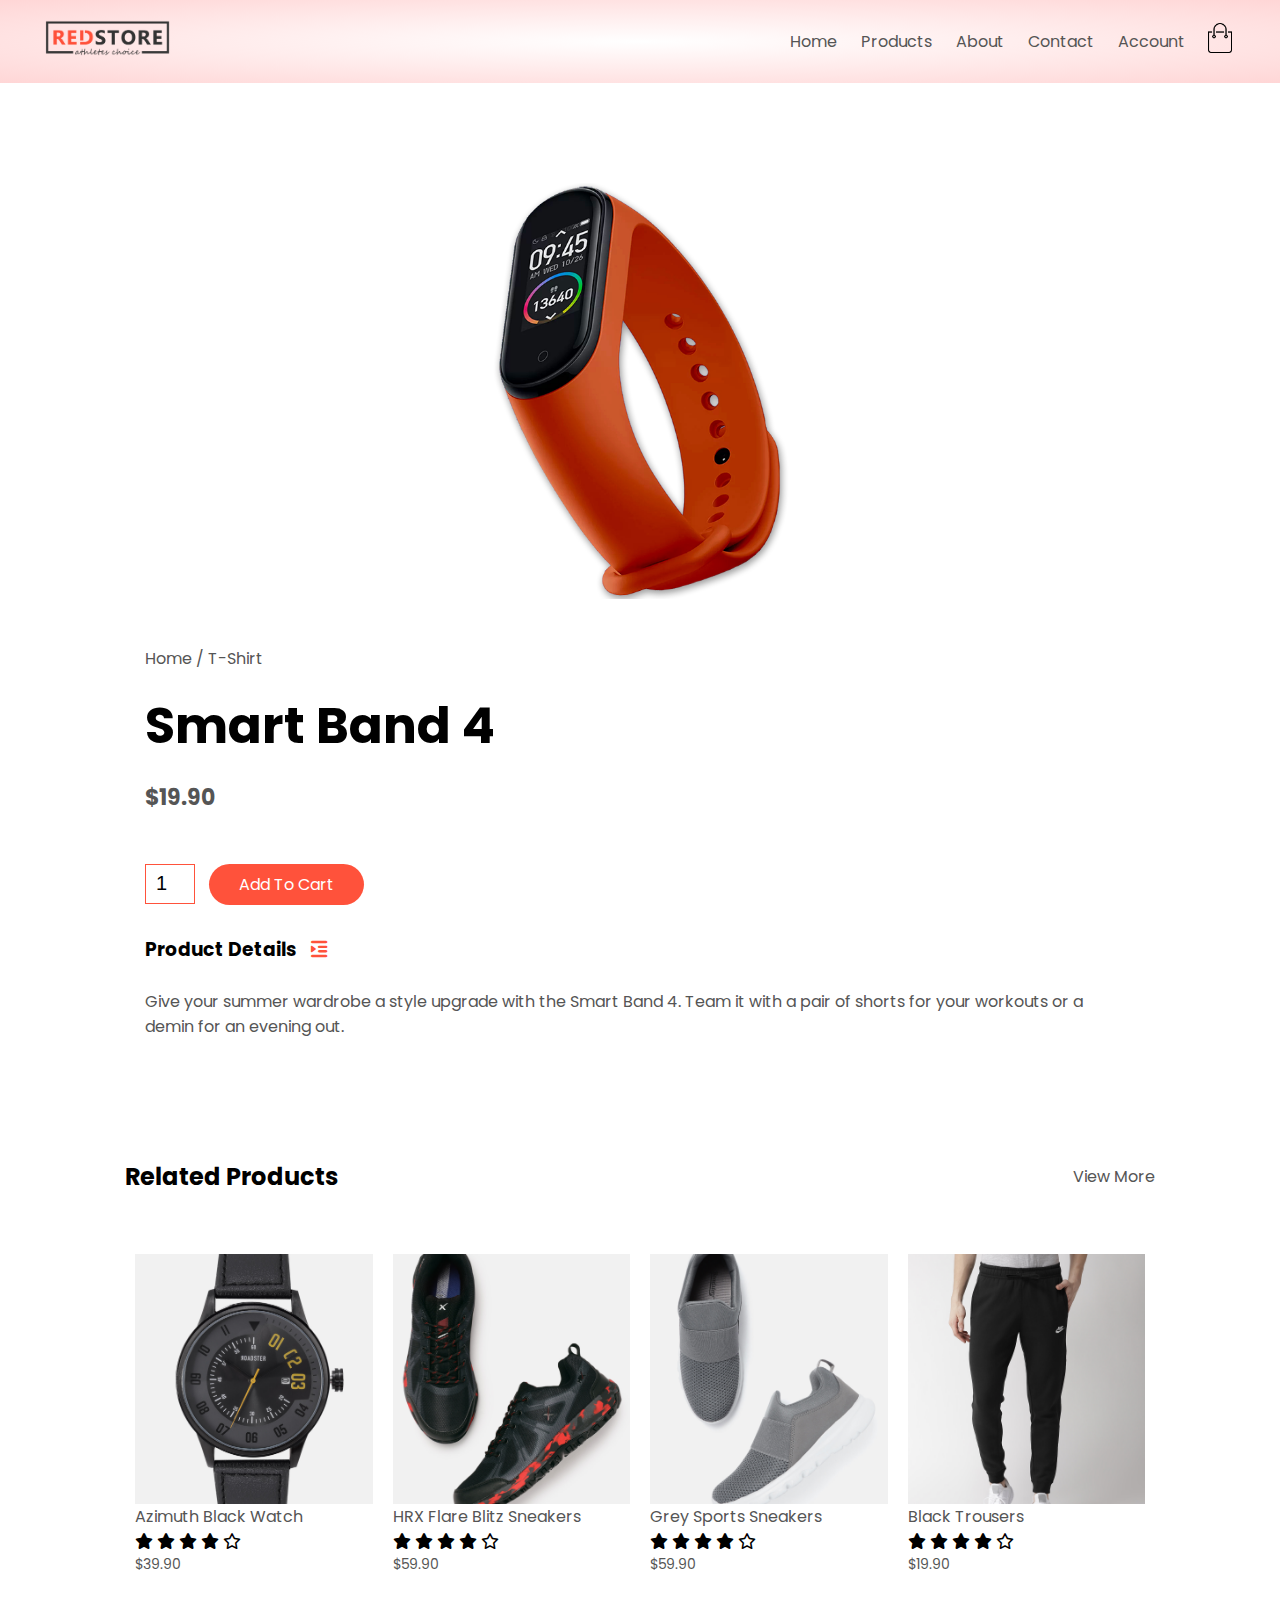
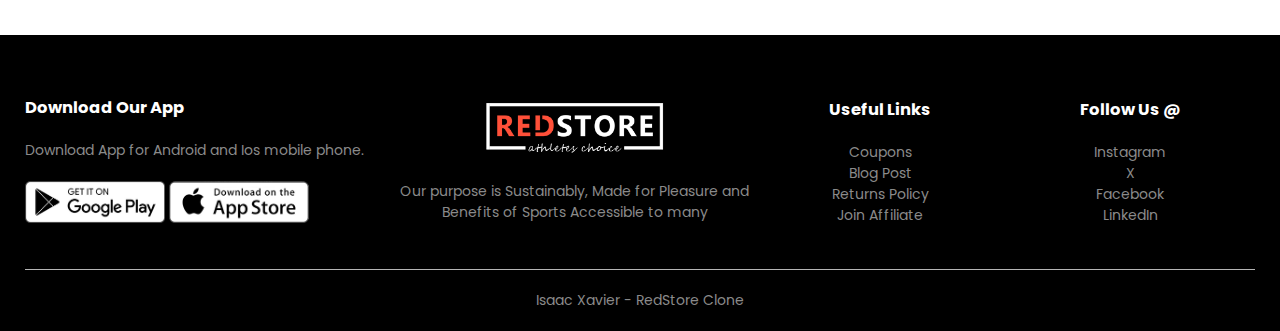
<file: products-detail-red-mini.html>
<!DOCTYPE html>
<html lang="en">

<head>
  <meta charset="UTF-8">
  <meta name="viewport" content="width=device-width, initial-scale=1.0">
  <title>E-commerce Webpage Design</title>
  <link href="./style.css" rel="stylesheet" type="text/css" />

  <link rel="stylesheet" href="https://cdn.jsdelivr.net/npm/@fortawesome/fontawesome-free@6.4.2/css/all.min.css">

  <link rel="preconnect" href="https://fonts.googleapis.com">
  <link rel="preconnect" href="https://fonts.gstatic.com" crossorigin>
  <link
    href="https://fonts.googleapis.com/css2?family=Oswald:wght@300&family=Outfit:wght@800&family=Poppins:wght@300;600&display=swap"
    rel="stylesheet">
</head>

<body>

  <div class="header">
    <div class="container">
      <div class="navbar">
        <div class="logo">
          <a href="index.html"><img src="img/logo.png" width="125px"></a>
        </div>
        <nav>
          <ul id="MenuItems">
            <li><a href="index.html">Home</a></li>
            <li><a href="products.html">Products</a></li>
            <li><a href="about.html">About</a></li>
            <li><a href="contact.html">Contact</a></li>
            <li><a href="account.html">Account</a></li>
          </ul>
        </nav>
       <a href="cart.html"><img src="img/cart.png" width="30px" height="30px"></a>
        <img src="img/menu.png" class="menu-icon" onclick="menutoggle()">
      </div>
    </div>
  </div>

<div class="small-container single-product">
    <div class="row">
      <div class="col-2">
      <img src="img/exclusive.png" width="100%" id="product-img">
    </div>



        
    </div>
    <div class="col-2">
    <p>Home / T-Shirt</p>
      <h1>Smart Band 4</h1>
      <h4>$19.90</h4>
<input type="number" value="1">
      <a href="" class="btn">Add To Cart</a>
      <h3>Product Details <i class="fa fa-indent"></i></h3>
      <br>
      <p>Give your summer wardrobe a style upgrade with the Smart Band 4. Team it with a pair of shorts for your workouts or a demin for an evening out.</p>
  </div>
  </div>
  </div>


<div class="small-container">
  <div class="row row-2">
    <h2>Related Products</h2>
    <a href="./products.html"><p>View More</p></a>
  </div>
</div>



  

  <div class="small-container">
    
    <div class="row">
      <div class="col-4">
        <img src="img/product-9.jpg" alt="Product 1">
        <h4>Azimuth Black Watch</h4>
        <div class="rating">
          <i class="fas fa-star"></i>
          <i class="fas fa-star"></i>
          <i class="fas fa-star"></i>
          <i class="fas fa-star"></i>
          <i class="far fa-star"></i>
        </div>
        <p>$39.90</p>
      </div>

      <div class="col-4">
        <img src="img/product-10.jpg" alt="Product 1">
        <h4>HRX Flare Blitz Sneakers</h4>
        <div class="rating">
          <i class="fas fa-star"></i>
          <i class="fas fa-star"></i>
          <i class="fas fa-star"></i>
          <i class="fas fa-star"></i>
          <i class="far fa-star"></i>
        </div>
        <p>$59.90</p>
      </div>

      <div class="col-4">
        <img src="img/product-11.jpg" alt="Product 1">
        <h4>Grey Sports Sneakers</h4>
        <div class="rating">
          <i class="fas fa-star"></i>
          <i class="fas fa-star"></i>
          <i class="fas fa-star"></i>
          <i class="fas fa-star"></i>
          <i class="far fa-star"></i>
        </div>
        <p>$59.90</p>
      </div>

      <div class="col-4">
        <img src="img/product-12.jpg" alt="Product 1">
        <h4>Black Trousers</h4>
        <div class="rating">
          <i class="fas fa-star"></i>
          <i class="fas fa-star"></i>
          <i class="fas fa-star"></i>
          <i class="fas fa-star"></i>
          <i class="far fa-star"></i>
        </div>
        <p>$19.90</p>
      </div>
    </div>
  </div>

  <div class="footer">
    <div class="container">
      <div class="row">
        <div class="footer-col-1">
          <h3>Download Our App</h3>
          <p>Download App for Android and Ios mobile phone.</p>
          <div class="app-logo">
            <img src="img/play-store.png">
            <img src="img/app-store.png">
          </div>
        </div>

        <div class="footer-col-2">
          <img src="img/logo-white.png" alt="">
          <p>Our purpose is Sustainably, Made for Pleasure and Benefits of Sports Accessible to many</p>
        </div>

        <div class="footer-col-3">
          <h3>Useful Links</h3>
          <ul>
            <li>Coupons</li>
            <li>Blog Post</li>
            <li>Returns Policy</li>
            <li>Join Affiliate</li>
          </ul>
        </div>

        <div class="footer-col-4">
          <h3>Follow Us @</h3>
          <ul>
            <li>Instagram</li>
            <li>X</li>
            <li>Facebook</li>
            <li>LinkedIn</li>
          </ul>
        </div>

      </div>
      <hr>
      <p class="copyright">Isaac Xavier - RedStore Clone</p>
    </div>
  </div>


</body>
<script src="script.js"></script>

</html>
</file>
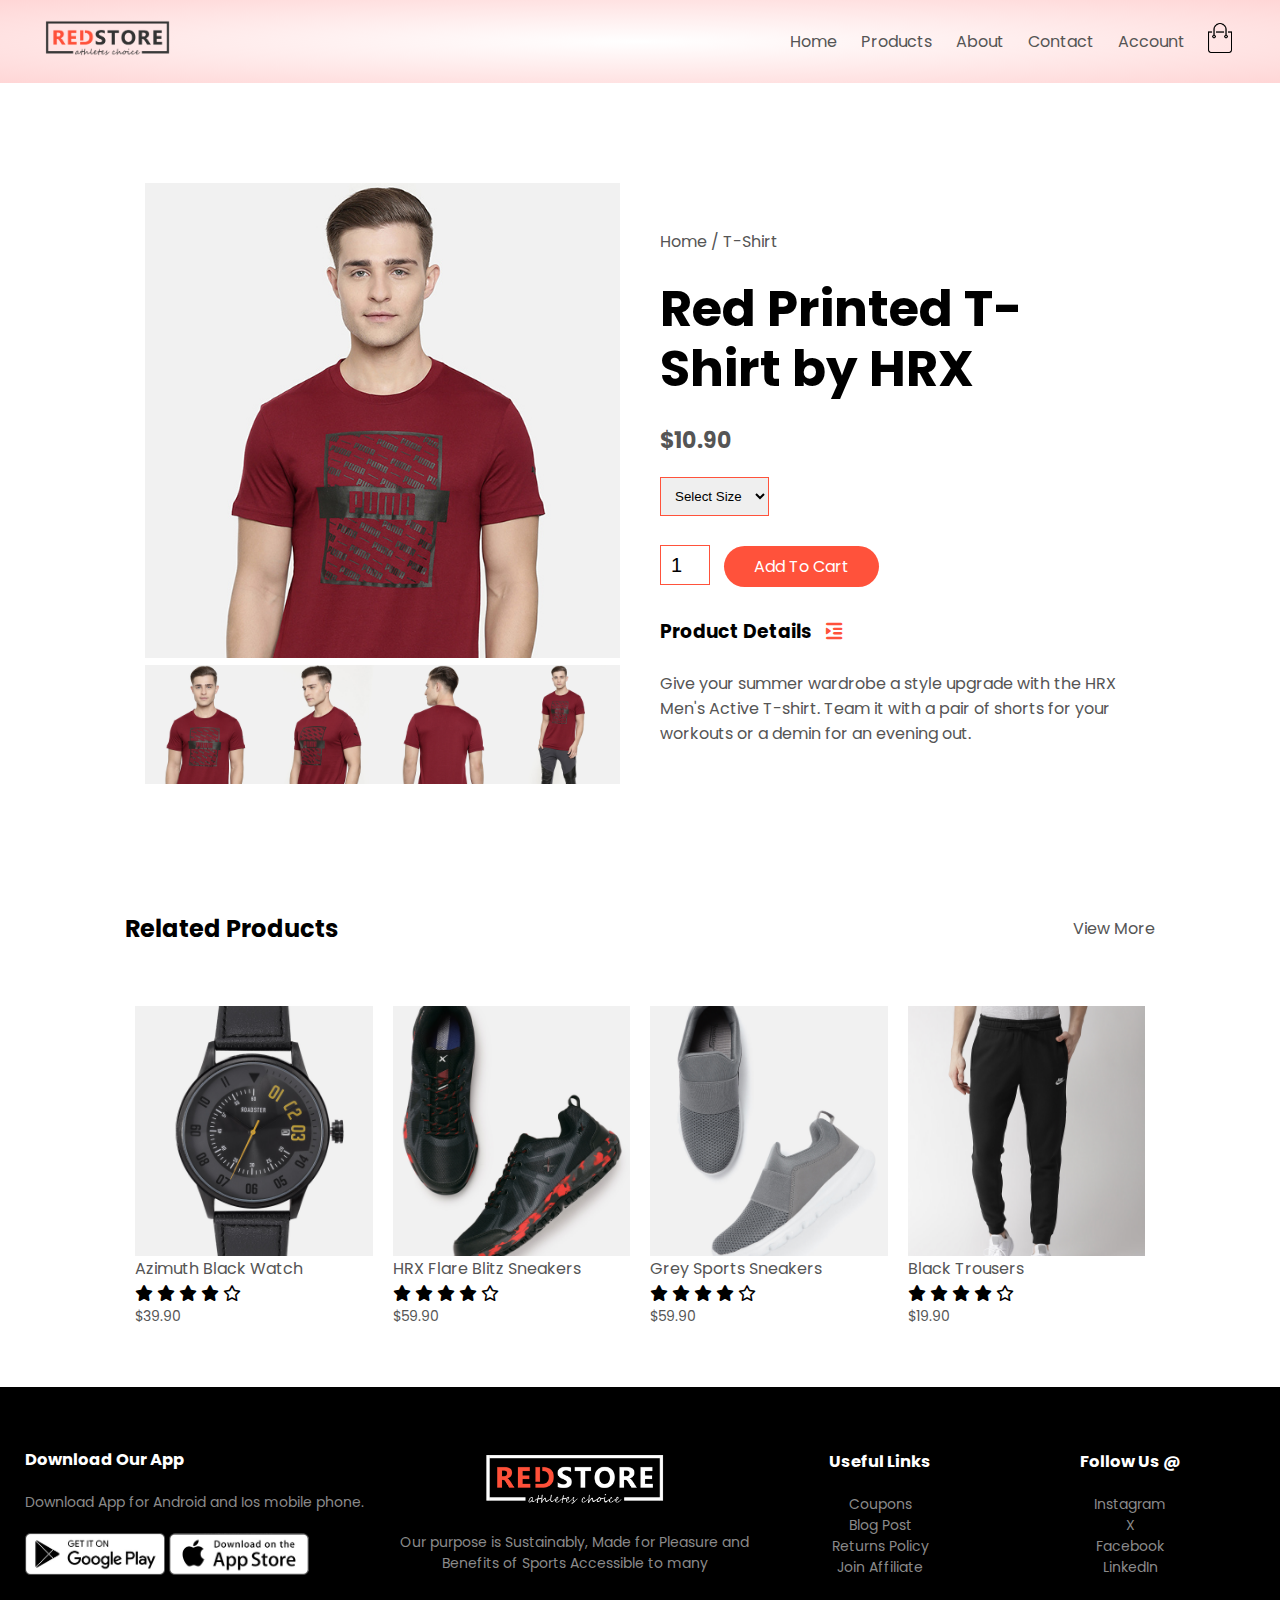
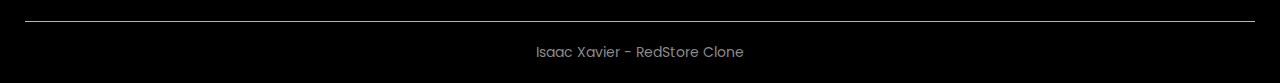
<file: products-detail.html>
<!DOCTYPE html>
<html lang="en">

<head>
  <meta charset="UTF-8">
  <meta name="viewport" content="width=device-width, initial-scale=1.0">
  <title>E-commerce Webpage Design</title>
  <link href="./style.css" rel="stylesheet" type="text/css" />

  <link rel="stylesheet" href="https://cdn.jsdelivr.net/npm/@fortawesome/fontawesome-free@6.4.2/css/all.min.css">

  <link rel="preconnect" href="https://fonts.googleapis.com">
  <link rel="preconnect" href="https://fonts.gstatic.com" crossorigin>
  <link
    href="https://fonts.googleapis.com/css2?family=Oswald:wght@300&family=Outfit:wght@800&family=Poppins:wght@300;600&display=swap"
    rel="stylesheet">
</head>

<body>

  <div class="header">
    <div class="container">
      <div class="navbar">
        <div class="logo">
          <a href="index.html"><img src="img/logo.png" width="125px"></a>
        </div>
        <nav>
          <ul id="MenuItems">
            <li><a href="index.html">Home</a></li>
            <li><a href="products.html">Products</a></li>
            <li><a href="about.html">About</a></li>
            <li><a href="contact.html">Contact</a></li>
            <li><a href="account.html">Account</a></li>
          </ul>
        </nav>
       <a href="cart.html"><img src="img/cart.png" width="30px" height="30px"></a>
        <img src="img/menu.png" class="menu-icon" onclick="menutoggle()">
      </div>
    </div>
  </div>

<div class="small-container single-product">
    <div class="row">
      <div class="col-2">
      <img src="img/gallery-1.jpg" width="100%" id="product-img">

    <div class="small-img-row">
      <div class="small-img-col">
        <img src="img/gallery-1.jpg" width="100%"
          class="small-img">
      </div>

      <div class="small-img-col">
        <img src="img/gallery-2.jpg" width="100%"
          class="small-img">
      </div>

      <div class="small-img-col">
        <img src="img/gallery-3.jpg" width="100%" 
          class="small-img">
      </div>

      <div class="small-img-col">
        <img src="img/gallery-4.jpg" width="100%" 
          class="small-img">
      </div>

    </div>



        
    </div>
    <div class="col-2">
    <p>Home / T-Shirt</p>
      <h1>Red Printed T-Shirt by HRX</h1>
      <h4>$10.90</h4>
      <select>
        <option>Select Size</option>
        <option>2XL</option>
        <option>XL</option>
        <option>L</option>
        <option>M</option>
        <option>S</option>
      </select>
<input type="number" value="1">
      <a href="" class="btn">Add To Cart</a>
      <h3>Product Details <i class="fa fa-indent"></i></h3>
      <br>
      <p>Give your summer wardrobe a style upgrade with the HRX Men's Active T-shirt. Team it with a pair of shorts for your workouts or a demin for an evening out.</p>
  </div>
  </div>
  </div>


<div class="small-container">
  <div class="row row-2">
    <h2>Related Products</h2>
    <a href="./products.html"><p>View More</p></a>
  </div>
</div>



  

  <div class="small-container">
    
    <div class="row">
      <div class="col-4">
        <img src="img/product-9.jpg" alt="Product 1">
        <h4>Azimuth Black Watch</h4>
        <div class="rating">
          <i class="fas fa-star"></i>
          <i class="fas fa-star"></i>
          <i class="fas fa-star"></i>
          <i class="fas fa-star"></i>
          <i class="far fa-star"></i>
        </div>
        <p>$39.90</p>
      </div>

      <div class="col-4">
        <img src="img/product-10.jpg" alt="Product 1">
        <h4>HRX Flare Blitz Sneakers</h4>
        <div class="rating">
          <i class="fas fa-star"></i>
          <i class="fas fa-star"></i>
          <i class="fas fa-star"></i>
          <i class="fas fa-star"></i>
          <i class="far fa-star"></i>
        </div>
        <p>$59.90</p>
      </div>

      <div class="col-4">
        <img src="img/product-11.jpg" alt="Product 1">
        <h4>Grey Sports Sneakers</h4>
        <div class="rating">
          <i class="fas fa-star"></i>
          <i class="fas fa-star"></i>
          <i class="fas fa-star"></i>
          <i class="fas fa-star"></i>
          <i class="far fa-star"></i>
        </div>
        <p>$59.90</p>
      </div>

      <div class="col-4">
        <img src="img/product-12.jpg" alt="Product 1">
        <h4>Black Trousers</h4>
        <div class="rating">
          <i class="fas fa-star"></i>
          <i class="fas fa-star"></i>
          <i class="fas fa-star"></i>
          <i class="fas fa-star"></i>
          <i class="far fa-star"></i>
        </div>
        <p>$19.90</p>
      </div>
    </div>
  </div>

  <div class="footer">
    <div class="container">
      <div class="row">
        <div class="footer-col-1">
          <h3>Download Our App</h3>
          <p>Download App for Android and Ios mobile phone.</p>
          <div class="app-logo">
            <img src="img/play-store.png">
            <img src="img/app-store.png">
          </div>
        </div>

        <div class="footer-col-2">
          <img src="img/logo-white.png" alt="">
          <p>Our purpose is Sustainably, Made for Pleasure and Benefits of Sports Accessible to many</p>
        </div>

        <div class="footer-col-3">
          <h3>Useful Links</h3>
          <ul>
            <li>Coupons</li>
            <li>Blog Post</li>
            <li>Returns Policy</li>
            <li>Join Affiliate</li>
          </ul>
        </div>

        <div class="footer-col-4">
          <h3>Follow Us @</h3>
          <ul>
            <li>Instagram</li>
            <li>X</li>
            <li>Facebook</li>
            <li>LinkedIn</li>
          </ul>
        </div>

      </div>
      <hr>
      <p class="copyright">Isaac Xavier - RedStore Clone</p>
    </div>
  </div>


</body>
<script src="script.js"></script>

</html>
</file>
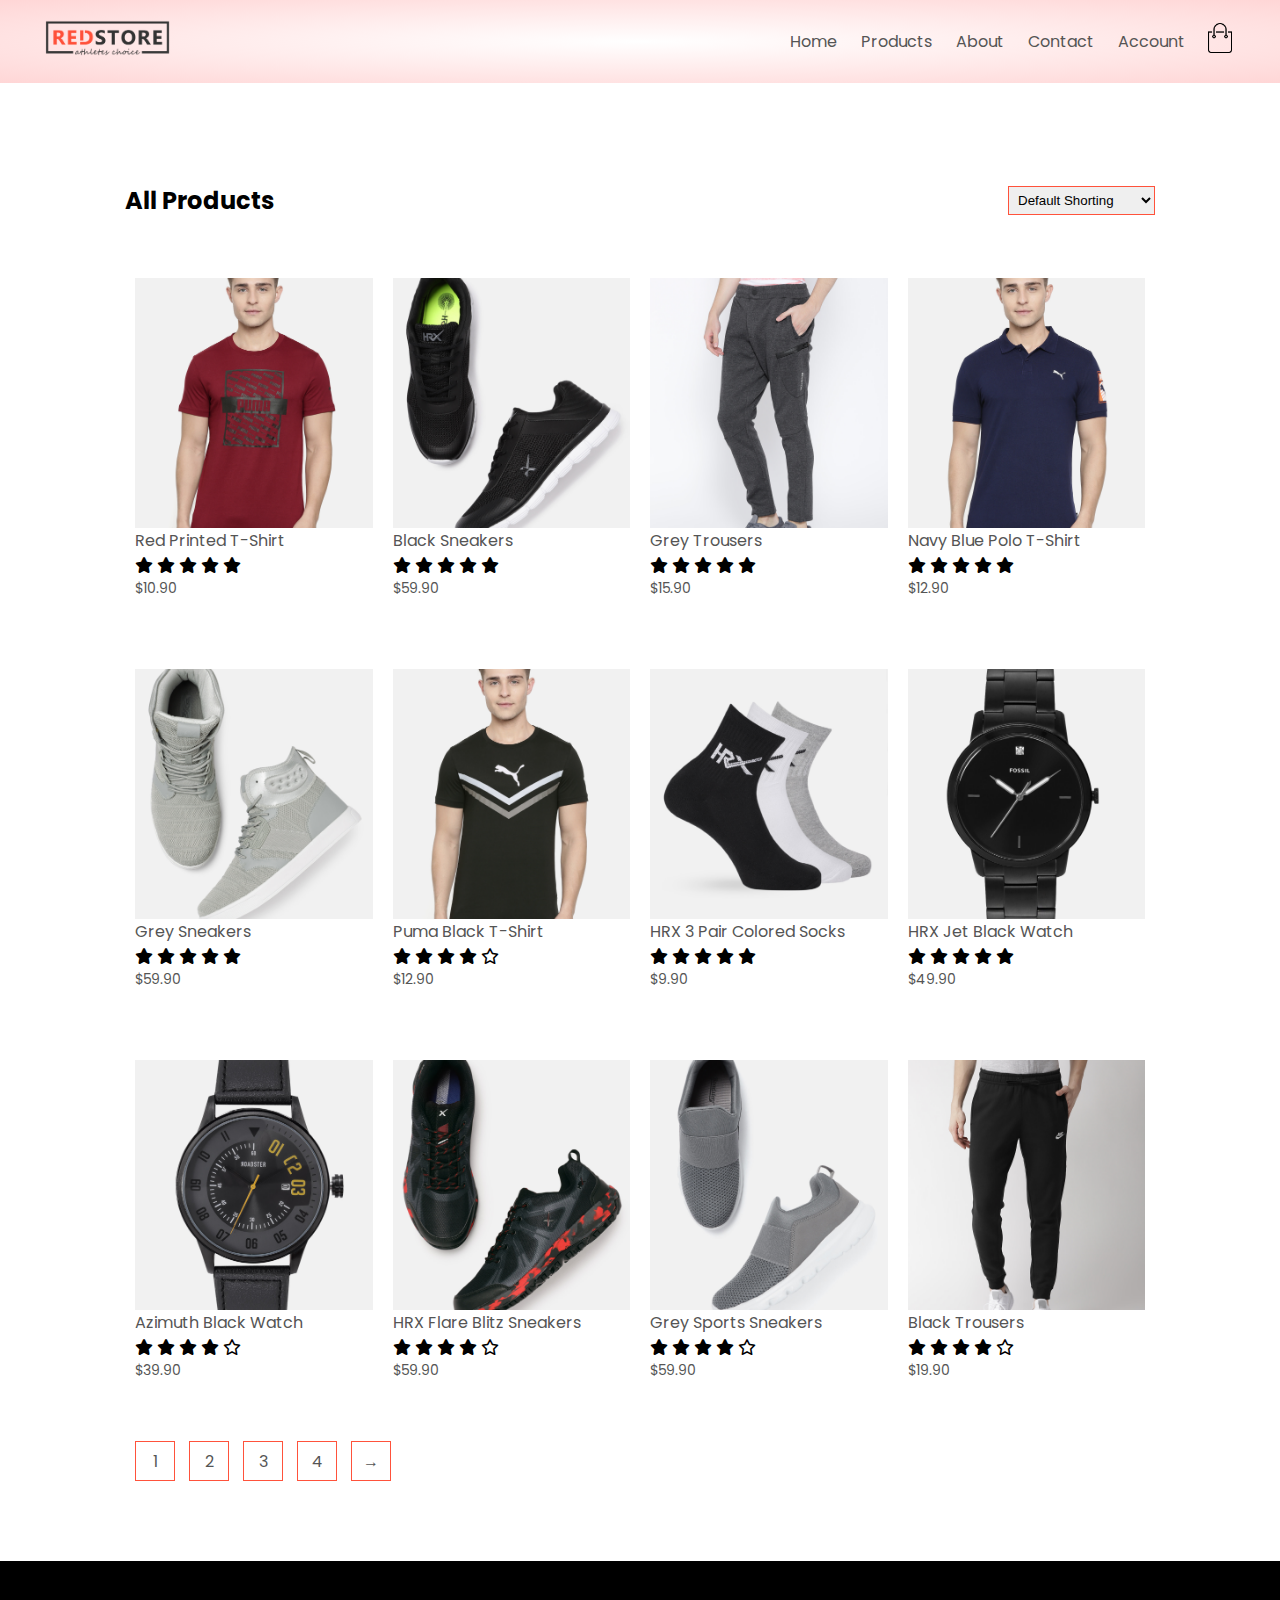
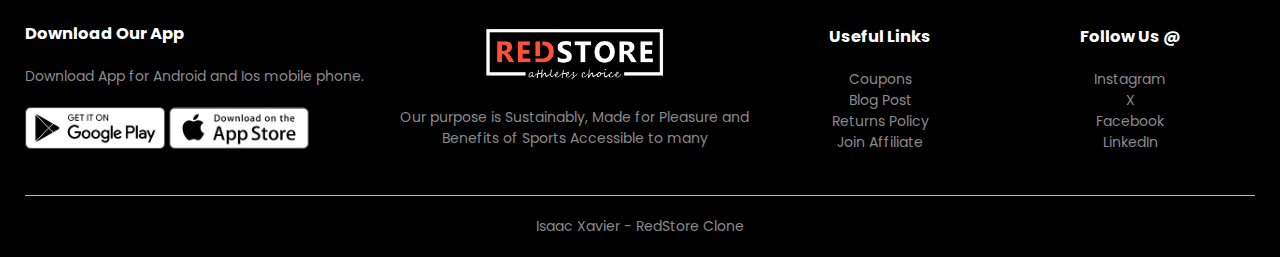
<file: products.html>
<!DOCTYPE html>
<html lang="en">

<head>
  <meta charset="UTF-8">
  <meta name="viewport" content="width=device-width, initial-scale=1.0">
  <title>E-commerce Webpage Design</title>
  <link href="./style.css" rel="stylesheet" type="text/css" />

  <link rel="stylesheet" href="https://cdn.jsdelivr.net/npm/@fortawesome/fontawesome-free@6.4.2/css/all.min.css">

  <link rel="preconnect" href="https://fonts.googleapis.com">
  <link rel="preconnect" href="https://fonts.gstatic.com" crossorigin>
  <link
    href="https://fonts.googleapis.com/css2?family=Oswald:wght@300&family=Outfit:wght@800&family=Poppins:wght@300;600&display=swap"
    rel="stylesheet">
</head>

<body>

  <div class="header">
    <div class="container">
      <div class="navbar">
        <div class="logo">
          <a href="index.html"><img src="img/logo.png" width="125px"></a>
        </div>
        <nav>
          <ul id="MenuItems">
            <li><a href="index.html">Home</a></li>
            <li><a href="products.html">Products</a></li>
            <li><a href="about.html">About</a></li>
            <li><a href="contact.html">Contact</a></li>
            <li><a href="account.html">Account</a></li>
          </ul>
        </nav>
       <a href="cart.html"><img src="img/cart.png" width="30px" height="30px"></a>
        <img src="img/menu.png" class="menu-icon" onclick="menutoggle()">
      </div>
    </div>
  </div>



  <div class="small-container">
     <div class="row row-2">
       <h2>All Products</h2>
       <select>
         <option>Default Shorting</option>
         <option>Sort By Price</option>
         <option>Short By Popularity</option>
         <option>Short By Ratings</option>
         <option>Sort By Sale</option>
       </select>
     </div>

    <div class="row">
      <div class="col-4">
        <img src="img/product-1.jpg" >
        <h4>Red Printed T-Shirt</h4>
        <div class="rating">
          <i class="fas fa-star"></i>
          <i class="fas fa-star"></i>
          <i class="fas fa-star"></i>
          <i class="fas fa-star"></i>
          <i class="fas fa-star"></i>
        </div>
        <p>$10.90</p>
      </div>

      <div class="col-4">
        <img src="img/product-2.jpg">
        <h4>Black Sneakers</h4>
        <div class="rating">
          <i class="fas fa-star"></i>
          <i class="fas fa-star"></i>
          <i class="fas fa-star"></i>
          <i class="fas fa-star"></i>
          <i class="fas fa-star"></i>
        </div>
        <p>$59.90</p>
      </div>

      <div class="col-4">
        <img src="img/product-3.jpg">
        <h4>Grey Trousers</h4>
        <div class="rating">
          <i class="fas fa-star"></i>
          <i class="fas fa-star"></i>
          <i class="fas fa-star"></i>
          <i class="fas fa-star"></i>
          <i class="fas fa-star"></i>
        </div>
        <p>$15.90</p>
      </div>

      <div class="col-4">
        <img src="img/product-4.jpg">
        <h4>Navy Blue Polo T-Shirt</h4>
        <div class="rating">
          <i class="fas fa-star"></i>
          <i class="fas fa-star"></i>
          <i class="fas fa-star"></i>
          <i class="fas fa-star"></i>
          <i class="fas fa-star"></i>
        </div>
        <p>$12.90</p>
      </div>


      <div class="col-4">
        <img src="img/product-5.jpg">
        <h4>Grey Sneakers</h4>
        <div class="rating">
          <i class="fas fa-star"></i>
          <i class="fas fa-star"></i>
          <i class="fas fa-star"></i>
          <i class="fas fa-star"></i>
          <i class="fas fa-star"></i>
        </div>
        <p>$59.90</p>
      </div>

      <div class="col-4">
        <img src="img/product-6.jpg">
        <h4>Puma Black T-Shirt</h4>
        <div class="rating">
          <i class="fas fa-star"></i>
          <i class="fas fa-star"></i>
          <i class="fas fa-star"></i>
          <i class="fas fa-star"></i>
          <i class="far fa-star"></i>
        </div>
        <p>$12.90</p>
      </div>

      <div class="col-4">
        <img src="img/product-7.jpg">
        <h4>HRX 3 Pair Colored Socks</h4>
        <div class="rating">
          <i class="fas fa-star"></i>
          <i class="fas fa-star"></i>
          <i class="fas fa-star"></i>
          <i class="fas fa-star"></i>
          <i class="fas fa-star"></i>
        </div>
        <p>$9.90</p>
      </div>

      <div class="col-4">
        <img src="img/product-8.jpg">
        <h4>HRX Jet Black Watch</h4>
        <div class="rating">
          <i class="fas fa-star"></i>
          <i class="fas fa-star"></i>
          <i class="fas fa-star"></i>
          <i class="fas fa-star"></i>
          <i class="fas fa-star"></i>
        </div>
        <p>$49.90</p>
      </div>

      <div class="col-4">
        <img src="img/product-9.jpg">
          <h4>Azimuth Black Watch</h4>
        <div class="rating">
          <i class="fas fa-star"></i>
          <i class="fas fa-star"></i>
          <i class="fas fa-star"></i>
          <i class="fas fa-star"></i>
          <i class="far fa-star"></i>
        </div>
        <p>$39.90</p>
      </div>

      <div class="col-4">
        <img src="img/product-10.jpg">
        <h4>HRX Flare Blitz Sneakers</h4>
        <div class="rating">
          <i class="fas fa-star"></i>
          <i class="fas fa-star"></i>
          <i class="fas fa-star"></i>
          <i class="fas fa-star"></i>
          <i class="far fa-star"></i>
        </div>
        <p>$59.90</p>
      </div>

      <div class="col-4">
        <img src="img/product-11.jpg">
        <h4>Grey Sports Sneakers</h4>
        <div class="rating">
          <i class="fas fa-star"></i>
          <i class="fas fa-star"></i>
          <i class="fas fa-star"></i>
          <i class="fas fa-star"></i>
          <i class="far fa-star"></i>
        </div>
        <p>$59.90</p>
      </div>

      <div class="col-4">
        <img src="img/product-12.jpg">
        <h4>Black Trousers</h4>
        <div class="rating">
          <i class="fas fa-star"></i>
          <i class="fas fa-star"></i>
          <i class="fas fa-star"></i>
          <i class="fas fa-star"></i>
          <i class="far fa-star"></i>
        </div>
        <p>$19.90</p>
      </div>
    </div>


    <div class="page-btn"</div>
      <a href="products.html"><span>1</span></a>
      <a href="products2.html"><span>2</span></a>
      <a href="products3.html"><span>3</span></a>
      <a href="products4.html"><span>4</span></a>
      <a href="products2.html"><span>&#8594;</span></a>
    </div>
  </div>




  <div class="footer">
    <div class="container">
      <div class="row">
        <div class="footer-col-1">
          <h3>Download Our App</h3>
          <p>Download App for Android and Ios mobile phone.</p>
          <div class="app-logo">
            <img src="img/play-store.png">
            <img src="img/app-store.png">
          </div>
        </div>

        <div class="footer-col-2">
          <img src="img/logo-white.png" alt="">
          <p>Our purpose is Sustainably, Made for Pleasure and Benefits of Sports Accessible to many</p>
        </div>

        <div class="footer-col-3">
          <h3>Useful Links</h3>
          <ul>
            <li>Coupons</li>
            <li>Blog Post</li>
            <li>Returns Policy</li>
            <li>Join Affiliate</li>
          </ul>
        </div>

        <div class="footer-col-4">
          <h3>Follow Us @</h3>
          <ul>
            <li>Instagram</li>
            <li>X</li>
            <li>Facebook</li>
            <li>LinkedIn</li>
          </ul>
        </div>

      </div>
      <hr>
      <p class="copyright">Isaac Xavier - RedStore Clone</p>
    </div>
  </div>



</body>
<script src="script.js"></script>

</html>
</file>
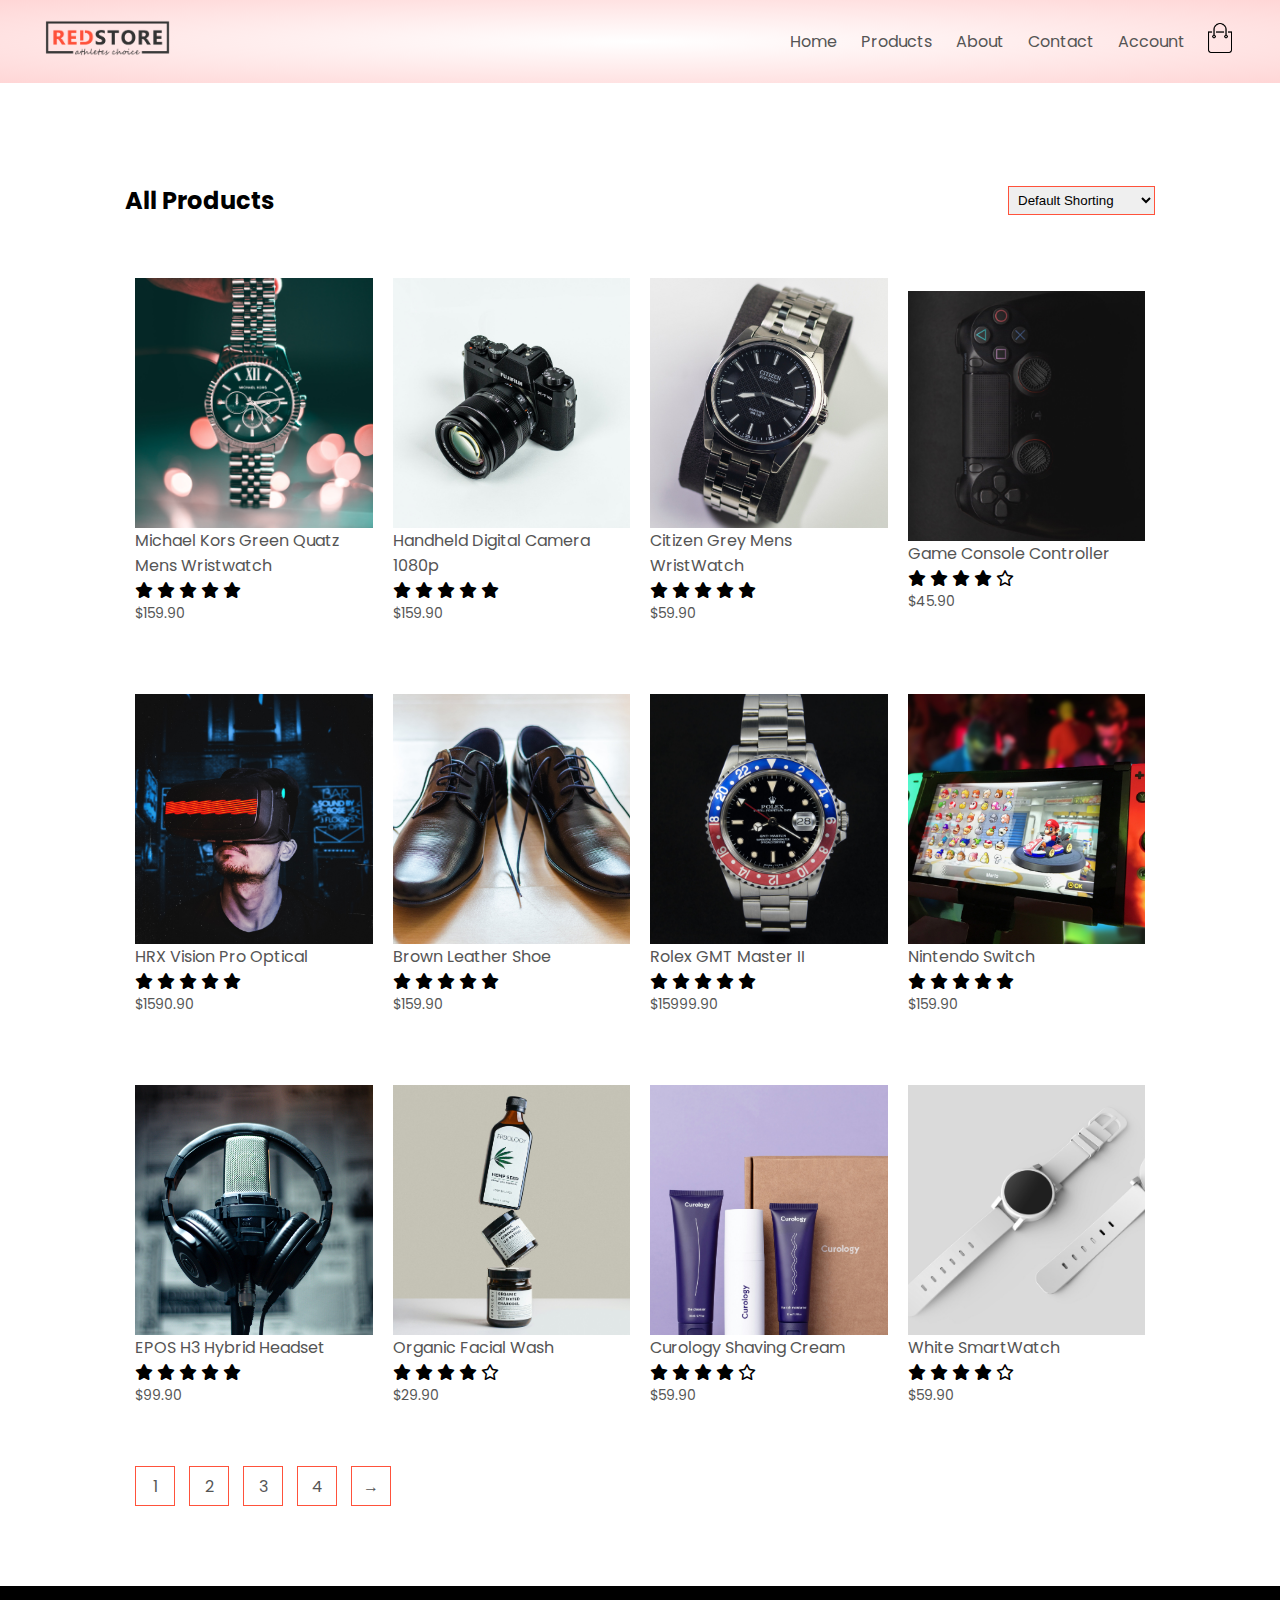
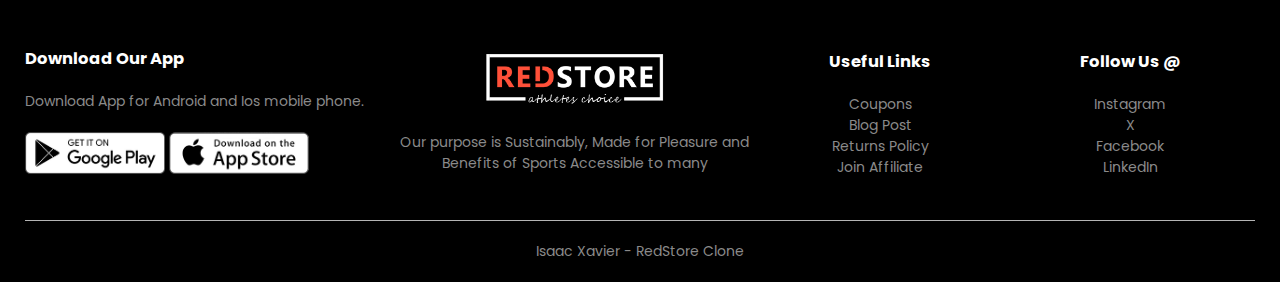
<file: products2.html>
<!DOCTYPE html>
<html lang="en">

<head>
  <meta charset="UTF-8">
  <meta name="viewport" content="width=device-width, initial-scale=1.0">
  <title>E-commerce Webpage Design</title>
  <link href="./style.css" rel="stylesheet" type="text/css" />

  <link rel="stylesheet" href="https://cdn.jsdelivr.net/npm/@fortawesome/fontawesome-free@6.4.2/css/all.min.css">

  <link rel="preconnect" href="https://fonts.googleapis.com">
  <link rel="preconnect" href="https://fonts.gstatic.com" crossorigin>
  <link
    href="https://fonts.googleapis.com/css2?family=Oswald:wght@300&family=Outfit:wght@800&family=Poppins:wght@300;600&display=swap"
    rel="stylesheet">
</head>

<body>

  <div class="header">
    <div class="container">
      <div class="navbar">
        <div class="logo">
          <a href="index.html"><img src="img/logo.png" width="125px"></a>
        </div>
        <nav>
          <ul id="MenuItems">
            <li><a href="index.html">Home</a></li>
            <li><a href="products.html">Products</a></li>
            <li><a href="about.html">About</a></li>
            <li><a href="contact.html">Contact</a></li>
            <li><a href="account.html">Account</a></li>
          </ul>
        </nav>
       <a href="cart.html"><img src="img/cart.png" width="30px" height="30px"></a>
        <img src="img/menu.png" class="menu-icon" onclick="menutoggle()">
      </div>
    </div>
  </div>



  <div class="small-container">
     <div class="row row-2">
       <h2>All Products</h2>
       <select>
         <option>Default Shorting</option>
         <option>Sort By Price</option>
         <option>Short By Popularity</option>
         <option>Short By Ratings</option>
         <option>Sort By Sale</option>
       </select>
     </div>

    <div class="row">
      <div class="col-4">
        <img src="img/product-13.jpg" >
        <h4>Michael Kors Green Quatz Mens Wristwatch</h4>
        <div class="rating">
          <i class="fas fa-star"></i>
          <i class="fas fa-star"></i>
          <i class="fas fa-star"></i>
          <i class="fas fa-star"></i>
          <i class="fas fa-star"></i>
        </div>
        <p>$159.90</p>
      </div>

      <div class="col-4">
        <img src="img/product-14.jpg">
        <h4>Handheld Digital Camera 1080p</h4>
        <div class="rating">
          <i class="fas fa-star"></i>
          <i class="fas fa-star"></i>
          <i class="fas fa-star"></i>
          <i class="fas fa-star"></i>
          <i class="fas fa-star"></i>
        </div>
        <p>$159.90</p>
      </div>

      <div class="col-4">
        <img src="img/product-15.jpg">
        <h4>Citizen Grey Mens WristWatch</h4>
        <div class="rating">
          <i class="fas fa-star"></i>
          <i class="fas fa-star"></i>
          <i class="fas fa-star"></i>
          <i class="fas fa-star"></i>
          <i class="fas fa-star"></i>
        </div>
        <p>$59.90</p>
      </div>

      <div class="col-4">
        <img src="img/product-16.jpg">
        <h4>Game Console Controller</h4>
        <div class="rating">
          <i class="fas fa-star"></i>
          <i class="fas fa-star"></i>
          <i class="fas fa-star"></i>
          <i class="fas fa-star"></i>
          <i class="far fa-star"></i>
        </div>
        <p>$45.90</p>
      </div>


      <div class="col-4">
        <img src="img/product-17.jpg">
        <h4>HRX Vision Pro Optical</h4>
        <div class="rating">
          <i class="fas fa-star"></i>
          <i class="fas fa-star"></i>
          <i class="fas fa-star"></i>
          <i class="fas fa-star"></i>
          <i class="fas fa-star"></i>
        </div>
        <p>$1590.90</p>
      </div>

      <div class="col-4">
        <img src="img/product-18.jpg">
        <h4>Brown Leather Shoe</h4>
        <div class="rating">
          <i class="fas fa-star"></i>
          <i class="fas fa-star"></i>
          <i class="fas fa-star"></i>
          <i class="fas fa-star"></i>
          <i class="fas fa-star"></i>
        </div>
        <p>$159.90</p>
      </div>

      <div class="col-4">
        <img src="img/product-19.jpg">
        <h4>Rolex GMT Master II</h4>
        <div class="rating">
          <i class="fas fa-star"></i>
          <i class="fas fa-star"></i>
          <i class="fas fa-star"></i>
          <i class="fas fa-star"></i>
          <i class="fas fa-star"></i>
        </div>
        <p>$15999.90</p>
      </div>

      <div class="col-4">
        <img src="img/product-20.jpg">
        <h4>Nintendo Switch</h4>
        <div class="rating">
          <i class="fas fa-star"></i>
          <i class="fas fa-star"></i>
          <i class="fas fa-star"></i>
          <i class="fas fa-star"></i>
          <i class="fas fa-star"></i>
        </div>
        <p>$159.90</p>
      </div>

      <div class="col-4">
        <img src="img/product-21.jpg">
        <h4>EPOS H3 Hybrid Headset</h4>
        <div class="rating">
          <i class="fas fa-star"></i>
          <i class="fas fa-star"></i>
          <i class="fas fa-star"></i>
          <i class="fas fa-star"></i>
          <i class="fas fa-star"></i>
        </div>
        <p>$99.90</p>
      </div>

      <div class="col-4">
        <img src="img/products-22.jpg">
        <h4>Organic Facial Wash</h4>
        <div class="rating">
          <i class="fas fa-star"></i>
          <i class="fas fa-star"></i>
          <i class="fas fa-star"></i>
          <i class="fas fa-star"></i>
          <i class="far fa-star"></i>
        </div>
        <p>$29.90</p>
      </div>

      <div class="col-4">
        <img src="img/products-23.jpg">
        <h4>Curology Shaving Cream</h4>
        <div class="rating">
          <i class="fas fa-star"></i>
          <i class="fas fa-star"></i>
          <i class="fas fa-star"></i>
          <i class="fas fa-star"></i>
          <i class="far fa-star"></i>
        </div>
        <p>$59.90</p>
      </div>

      <div class="col-4">
        <img src="img/products-24.jpg">
        <h4>White SmartWatch</h4>
        <div class="rating">
          <i class="fas fa-star"></i>
          <i class="fas fa-star"></i>
          <i class="fas fa-star"></i>
          <i class="fas fa-star"></i>
          <i class="far fa-star"></i>
        </div>
        <p>$59.90</p>
      </div>
    </div>


    <div class="page-btn"</div>
        <a href="products.html"><span>1</span></a>
        <a href="products2.html"><span>2</span></a>
        <a href="products3.html"><span>3</span></a>
        <a href="products4.html"><span>4</span></a>
        <a href="products3.html"><span>&#8594;</span></a>
      </div>
    </div>




  <div class="footer">
    <div class="container">
      <div class="row">
        <div class="footer-col-1">
          <h3>Download Our App</h3>
          <p>Download App for Android and Ios mobile phone.</p>
          <div class="app-logo">
            <img src="img/play-store.png">
            <img src="img/app-store.png">
          </div>
        </div>

        <div class="footer-col-2">
          <img src="img/logo-white.png" alt="">
          <p>Our purpose is Sustainably, Made for Pleasure and Benefits of Sports Accessible to many</p>
        </div>

        <div class="footer-col-3">
          <h3>Useful Links</h3>
          <ul>
            <li>Coupons</li>
            <li>Blog Post</li>
            <li>Returns Policy</li>
            <li>Join Affiliate</li>
          </ul>
        </div>

        <div class="footer-col-4">
          <h3>Follow Us @</h3>
          <ul>
            <li>Instagram</li>
            <li>X</li>
            <li>Facebook</li>
            <li>LinkedIn</li>
          </ul>
        </div>

      </div>
      <hr>
      <p class="copyright">Isaac Xavier - RedStore Clone</p>
    </div>
  </div>



</body>
<script src="script.js"></script>

</html>
</file>
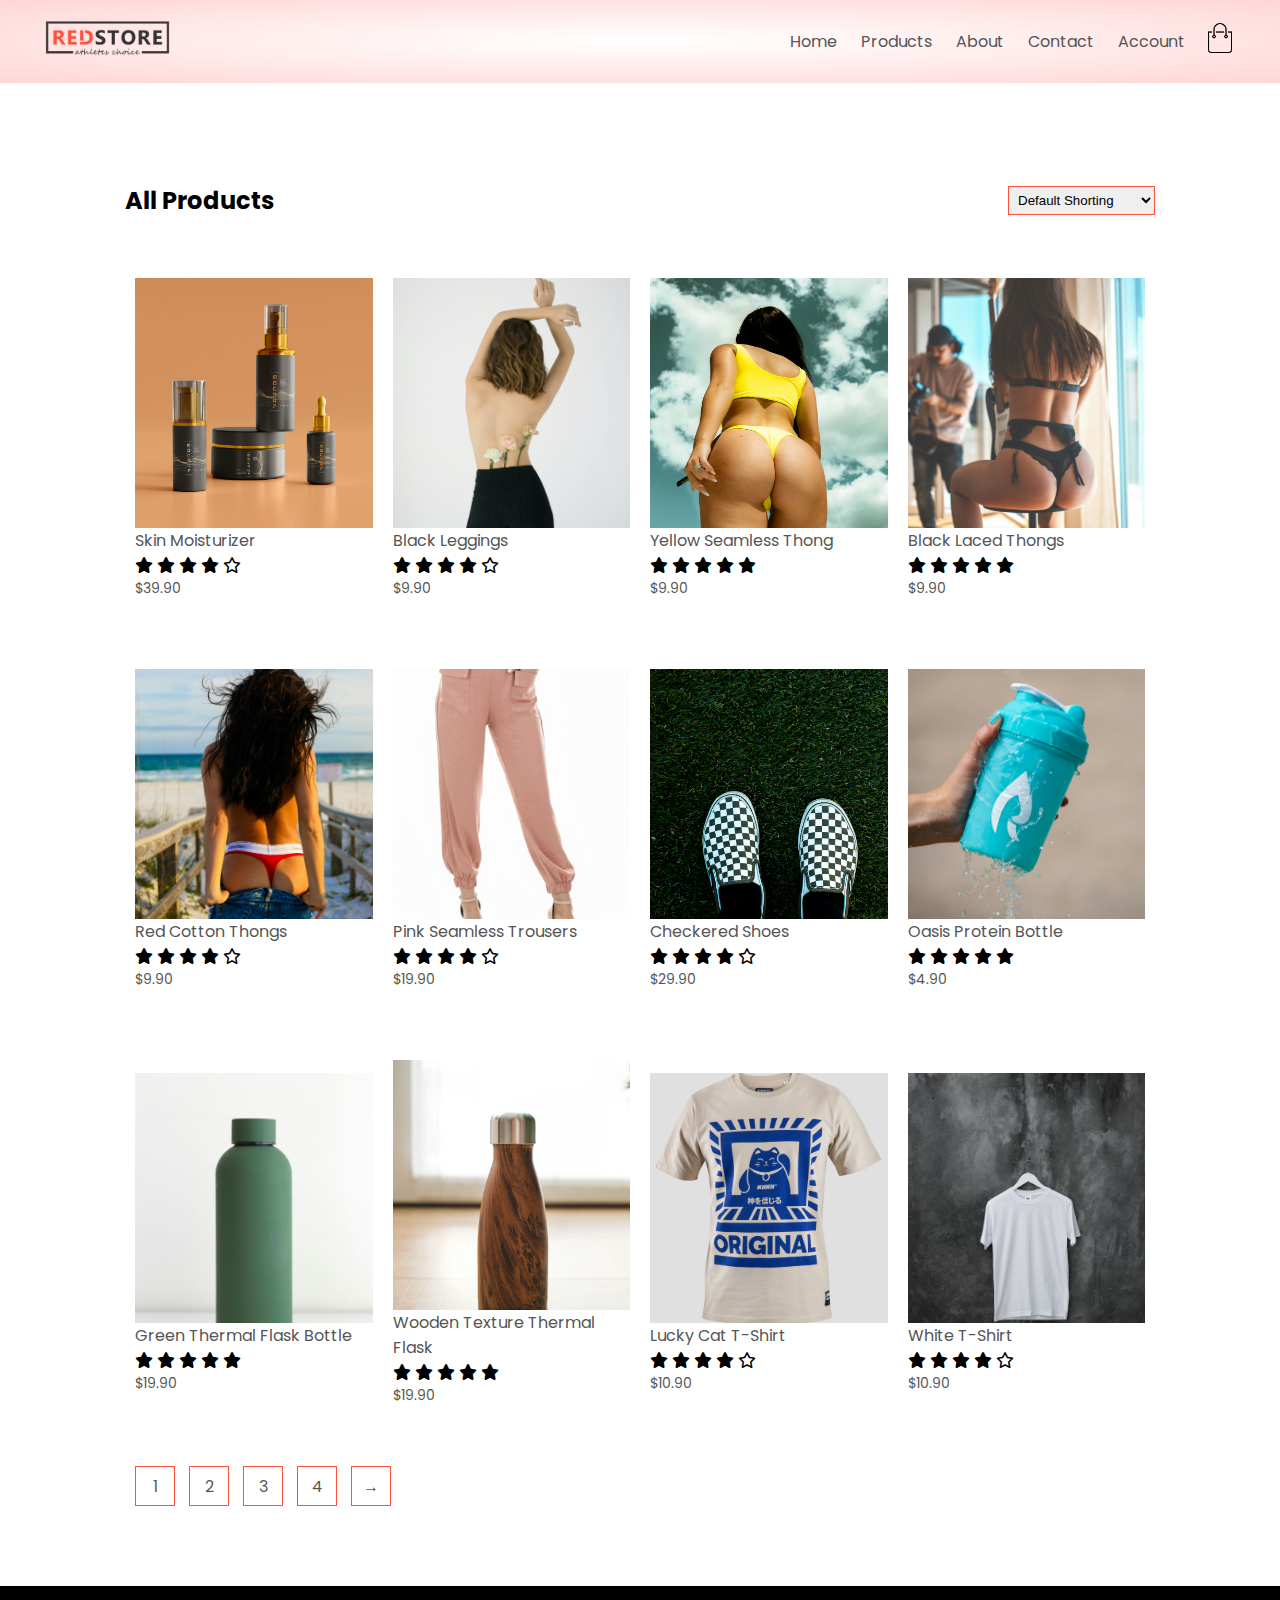
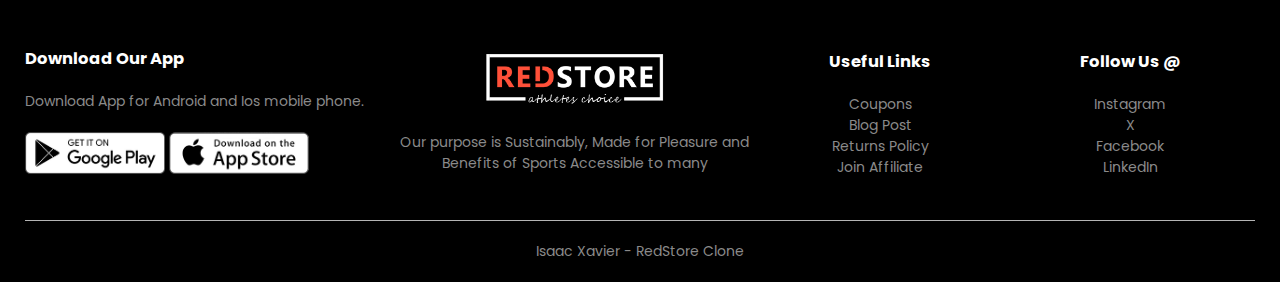
<file: products3.html>
<!DOCTYPE html>
<html lang="en">

<head>
  <meta charset="UTF-8">
  <meta name="viewport" content="width=device-width, initial-scale=1.0">
  <title>E-commerce Webpage Design</title>
  <link href="./style.css" rel="stylesheet" type="text/css" />

  <link rel="stylesheet" href="https://cdn.jsdelivr.net/npm/@fortawesome/fontawesome-free@6.4.2/css/all.min.css">

  <link rel="preconnect" href="https://fonts.googleapis.com">
  <link rel="preconnect" href="https://fonts.gstatic.com" crossorigin>
  <link
    href="https://fonts.googleapis.com/css2?family=Oswald:wght@300&family=Outfit:wght@800&family=Poppins:wght@300;600&display=swap"
    rel="stylesheet">
</head>

<body>

  <div class="header">
    <div class="container">
      <div class="navbar">
        <div class="logo">
          <a href="index.html"><img src="img/logo.png" width="125px"></a>
        </div>
        <nav>
          <ul id="MenuItems">
            <li><a href="index.html">Home</a></li>
            <li><a href="products.html">Products</a></li>
            <li><a href="about.html">About</a></li>
            <li><a href="contact.html">Contact</a></li>
            <li><a href="account.html">Account</a></li>
          </ul>
        </nav>
       <a href="cart.html"><img src="img/cart.png" width="30px" height="30px"></a>
        <img src="img/menu.png" class="menu-icon" onclick="menutoggle()">
      </div>
    </div>
  </div>



  <div class="small-container">
     <div class="row row-2">
       <h2>All Products</h2>
       <select>
         <option>Default Shorting</option>
         <option>Sort By Price</option>
         <option>Short By Popularity</option>
         <option>Short By Ratings</option>
         <option>Sort By Sale</option>
       </select>
     </div>

    <div class="row">
      <div class="col-4">
        <img src="img/products-25.jpg" >
        <h4>Skin Moisturizer</h4>
        <div class="rating">
          <i class="fas fa-star"></i>
          <i class="fas fa-star"></i>
          <i class="fas fa-star"></i>
          <i class="fas fa-star"></i>
          <i class="far fa-star"></i>
        </div>
        <p>$39.90</p>
      </div>

      <div class="col-4">
        <img src="img/product-26.jpg">
        <h4>Black Leggings</h4>
        <div class="rating">
          <i class="fas fa-star"></i>
          <i class="fas fa-star"></i>
          <i class="fas fa-star"></i>
          <i class="fas fa-star"></i>
          <i class="far fa-star"></i>
        </div>
        <p>$9.90</p>
      </div>

      <div class="col-4">
        <img src="img/product-27.jpg">
        <h4>Yellow Seamless Thong</h4>
        <div class="rating">
          <i class="fas fa-star"></i>
          <i class="fas fa-star"></i>
          <i class="fas fa-star"></i>
          <i class="fas fa-star"></i>
          <i class="fas fa-star"></i>
        </div>
        <p>$9.90</p>
      </div>

      <div class="col-4">
        <img src="img/product-28.jpg">
        <h4>Black Laced Thongs</h4>
        <div class="rating">
          <i class="fas fa-star"></i>
          <i class="fas fa-star"></i>
          <i class="fas fa-star"></i>
          <i class="fas fa-star"></i>
          <i class="fas fa-star"></i>
        </div>
        <p>$9.90</p>
      </div>


      <div class="col-4">
        <img src="img/product-29.jpg">
        <h4>Red Cotton Thongs</h4>
        <div class="rating">
          <i class="fas fa-star"></i>
          <i class="fas fa-star"></i>
          <i class="fas fa-star"></i>
          <i class="fas fa-star"></i>
          <i class="far fa-star"></i>
        </div>
        <p>$9.90</p>
      </div>

      <div class="col-4">
        <img src="img/product-30.jpg">
        <h4>Pink Seamless Trousers</h4>
        <div class="rating">
          <i class="fas fa-star"></i>
          <i class="fas fa-star"></i>
          <i class="fas fa-star"></i>
          <i class="fas fa-star"></i>
          <i class="far fa-star"></i>
        </div>
        <p>$19.90</p>
      </div>

      <div class="col-4">
        <img src="img/product-47.jpg">
        <h4>Checkered Shoes</h4>
        <div class="rating">
          <i class="fas fa-star"></i>
          <i class="fas fa-star"></i>
          <i class="fas fa-star"></i>
          <i class="fas fa-star"></i>
          <i class="far fa-star"></i>
        </div>
        <p>$29.90</p>
      </div>

      <div class="col-4">
        <img src="img/product-48.jpg">
        <h4>Oasis Protein Bottle</h4>
        <div class="rating">
          <i class="fas fa-star"></i>
          <i class="fas fa-star"></i>
          <i class="fas fa-star"></i>
          <i class="fas fa-star"></i>
          <i class="fas fa-star"></i>
        </div>
        <p>$4.90</p>
      </div>

      <div class="col-4">
        <img src="img/product-51.jpg">
        <h4>Green Thermal Flask Bottle</h4>
        <div class="rating">
          <i class="fas fa-star"></i>
          <i class="fas fa-star"></i>
          <i class="fas fa-star"></i>
          <i class="fas fa-star"></i>
          <i class="fas fa-star"></i>
        </div>
        <p>$19.90</p>
      </div>

      <div class="col-4">
        <img src="img/product-52.jpg">
        <h4>Wooden Texture Thermal Flask</h4>
        <div class="rating">
          <i class="fas fa-star"></i>
          <i class="fas fa-star"></i>
          <i class="fas fa-star"></i>
          <i class="fas fa-star"></i>
          <i class="fas fa-star"></i>
        </div>
        <p>$19.90</p>
      </div>

      <div class="col-4">
        <img src="img/product-36.jpg">
        <h4>Lucky Cat T-Shirt</h4>
        <div class="rating">
          <i class="fas fa-star"></i>
          <i class="fas fa-star"></i>
          <i class="fas fa-star"></i>
          <i class="fas fa-star"></i>
          <i class="far fa-star"></i>
        </div>
        <p>$10.90</p>
      </div>

      <div class="col-4">
        <img src="img/product-37.jpg">
        <h4>White T-Shirt</h4>
        <div class="rating">
          <i class="fas fa-star"></i>
          <i class="fas fa-star"></i>
          <i class="fas fa-star"></i>
          <i class="fas fa-star"></i>
          <i class="far fa-star"></i>
        </div>
        <p>$10.90</p>
      </div>
    </div>


    <div class="page-btn"</div>
        <a href="products.html"><span>1</span></a>
        <a href="products2.html"><span>2</span></a>
        <a href="products3.html"><span>3</span></a>
        <a href="products4.html"><span>4</span></a>
        <a href="products4.html"><span>&#8594;</span></a>
      </div>
    </div>




  <div class="footer">
    <div class="container">
      <div class="row">
        <div class="footer-col-1">
          <h3>Download Our App</h3>
          <p>Download App for Android and Ios mobile phone.</p>
          <div class="app-logo">
            <img src="img/play-store.png">
            <img src="img/app-store.png">
          </div>
        </div>

        <div class="footer-col-2">
          <img src="img/logo-white.png" alt="">
          <p>Our purpose is Sustainably, Made for Pleasure and Benefits of Sports Accessible to many</p>
        </div>

        <div class="footer-col-3">
          <h3>Useful Links</h3>
          <ul>
            <li>Coupons</li>
            <li>Blog Post</li>
            <li>Returns Policy</li>
            <li>Join Affiliate</li>
          </ul>
        </div>

        <div class="footer-col-4">
          <h3>Follow Us @</h3>
          <ul>
            <li>Instagram</li>
            <li>X</li>
            <li>Facebook</li>
            <li>LinkedIn</li>
          </ul>
        </div>

      </div>
      <hr>
      <p class="copyright">Isaac Xavier - RedStore Clone</p>
    </div>
  </div>



</body>
<script src="script.js"></script>

</html>
</file>
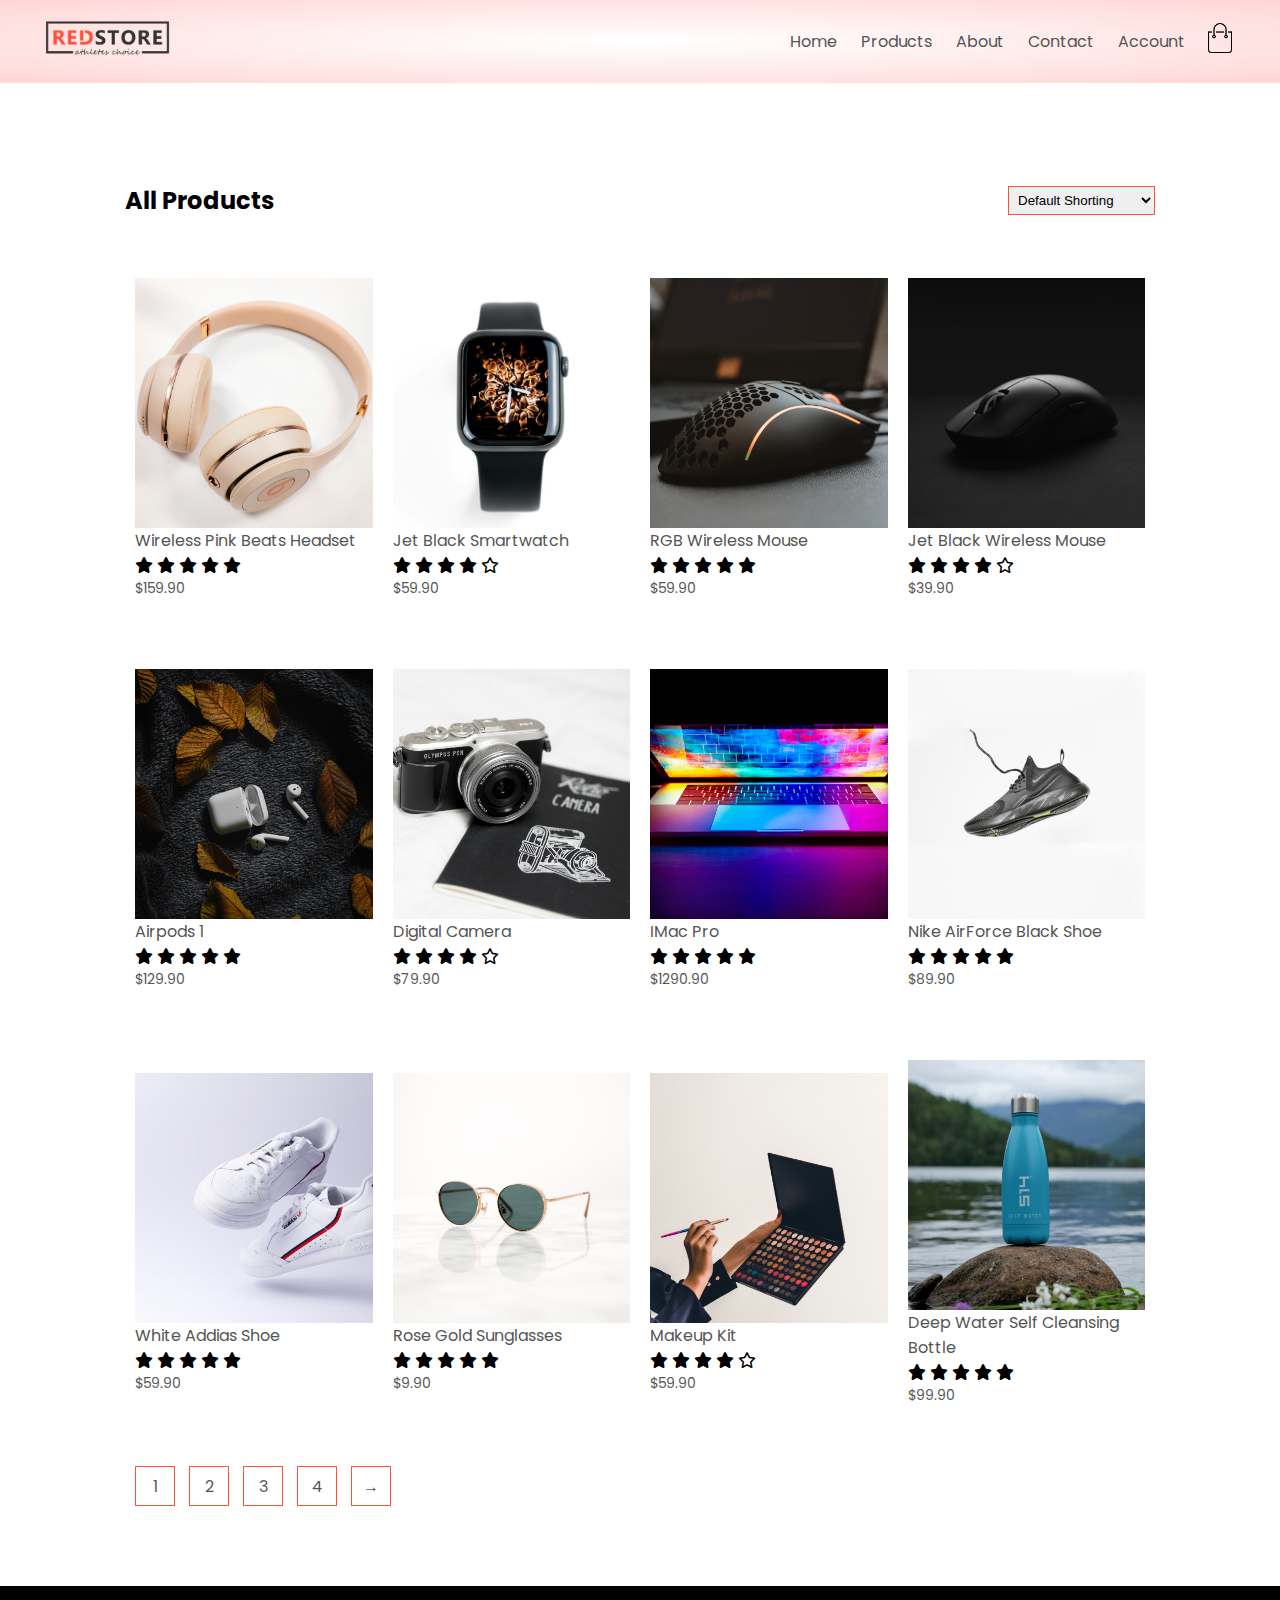
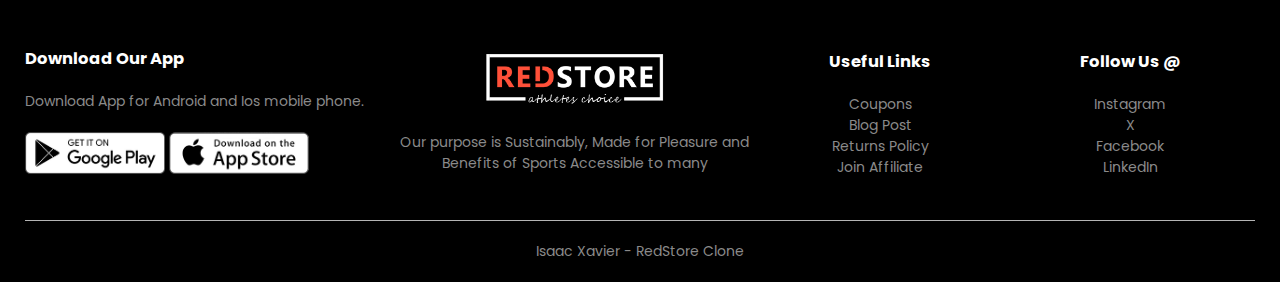
<file: products4.html>
<!DOCTYPE html>
<html lang="en">

<head>
  <meta charset="UTF-8">
  <meta name="viewport" content="width=device-width, initial-scale=1.0">
  <title>E-commerce Webpage Design</title>
  <link href="./style.css" rel="stylesheet" type="text/css" />

  <link rel="stylesheet" href="https://cdn.jsdelivr.net/npm/@fortawesome/fontawesome-free@6.4.2/css/all.min.css">

  <link rel="preconnect" href="https://fonts.googleapis.com">
  <link rel="preconnect" href="https://fonts.gstatic.com" crossorigin>
  <link
    href="https://fonts.googleapis.com/css2?family=Oswald:wght@300&family=Outfit:wght@800&family=Poppins:wght@300;600&display=swap"
    rel="stylesheet">
</head>

<body>

  <div class="header">
    <div class="container">
      <div class="navbar">
        <div class="logo">
          <a href="index.html"><img src="img/logo.png" width="125px"></a>
        </div>
        <nav>
          <ul id="MenuItems">
            <li><a href="index.html">Home</a></li>
            <li><a href="products.html">Products</a></li>
            <li><a href="about.html">About</a></li>
            <li><a href="contact.html">Contact</a></li>
            <li><a href="account.html">Account</a></li>
          </ul>
        </nav>
       <a href="cart.html"><img src="img/cart.png" width="30px" height="30px"></a>
        <img src="img/menu.png" class="menu-icon" onclick="menutoggle()">
      </div>
    </div>
  </div>



  <div class="small-container">
     <div class="row row-2">
       <h2>All Products</h2>
       <select>
         <option>Default Shorting</option>
         <option>Sort By Price</option>
         <option>Short By Popularity</option>
         <option>Short By Ratings</option>
         <option>Sort By Sale</option>
       </select>
     </div>

    <div class="row">
      <div class="col-4">
        <img src="img/product-38.jpg" >
        <h4>Wireless Pink Beats Headset</h4>
        <div class="rating">
          <i class="fas fa-star"></i>
          <i class="fas fa-star"></i>
          <i class="fas fa-star"></i>
          <i class="fas fa-star"></i>
          <i class="fas fa-star"></i>
        </div>
        <p>$159.90</p>
      </div>

      <div class="col-4">
        <img src="img/product-39.jpg">
        <h4>Jet Black Smartwatch</h4>
        <div class="rating">
          <i class="fas fa-star"></i>
          <i class="fas fa-star"></i>
          <i class="fas fa-star"></i>
          <i class="fas fa-star"></i>
          <i class="far fa-star"></i>
        </div>
        <p>$59.90</p>
      </div>

      <div class="col-4">
        <img src="img/product-40.jpg">
        <h4>RGB Wireless Mouse</h4>
        <div class="rating">
          <i class="fas fa-star"></i>
          <i class="fas fa-star"></i>
          <i class="fas fa-star"></i>
          <i class="fas fa-star"></i>
          <i class="fas fa-star"></i>
        </div>
        <p>$59.90</p>
      </div>

      <div class="col-4">
        <img src="img/product-41.jpg">
        <h4>Jet Black Wireless Mouse</h4>
        <div class="rating">
          <i class="fas fa-star"></i>
          <i class="fas fa-star"></i>
          <i class="fas fa-star"></i>
          <i class="fas fa-star"></i>
          <i class="far fa-star"></i>
        </div>
        <p>$39.90</p>
      </div>


      <div class="col-4">
        <img src="img/product-42.jpg">
        <h4>Airpods 1</h4>
        <div class="rating">
          <i class="fas fa-star"></i>
          <i class="fas fa-star"></i>
          <i class="fas fa-star"></i>
          <i class="fas fa-star"></i>
          <i class="fas fa-star"></i>
        </div>
        <p>$129.90</p>
      </div>

      <div class="col-4">
        <img src="img/product-43.jpg">
        <h4>Digital Camera </h4>
        <div class="rating">
          <i class="fas fa-star"></i>
          <i class="fas fa-star"></i>
          <i class="fas fa-star"></i>
          <i class="fas fa-star"></i>
          <i class="far fa-star"></i>
        </div>
        <p>$79.90</p>
      </div>

      <div class="col-4">
        <img src="img/product-44.jpg">
        <h4>IMac Pro</h4>
        <div class="rating">
          <i class="fas fa-star"></i>
          <i class="fas fa-star"></i>
          <i class="fas fa-star"></i>
          <i class="fas fa-star"></i>
          <i class="fas fa-star"></i>
        </div>
        <p>$1290.90</p>
      </div>

      <div class="col-4">
        <img src="img/product-45.jpg">
        <h4>Nike AirForce Black Shoe</h4>
        <div class="rating">
          <i class="fas fa-star"></i>
          <i class="fas fa-star"></i>
          <i class="fas fa-star"></i>
          <i class="fas fa-star"></i>
          <i class="fas fa-star"></i>
        </div>
        <p>$89.90</p>
      </div>

      <div class="col-4">
        <img src="img/product-46.jpg">
        <h4>White Addias Shoe</h4>
        <div class="rating">
          <i class="fas fa-star"></i>
          <i class="fas fa-star"></i>
          <i class="fas fa-star"></i>
          <i class="fas fa-star"></i>
          <i class="fas fa-star"></i>
        </div>
        <p>$59.90</p>
      </div>

      <div class="col-4">
        <img src="img/product-53.jpg">
        <h4>Rose Gold Sunglasses</h4>
        <div class="rating">
          <i class="fas fa-star"></i>
          <i class="fas fa-star"></i>
          <i class="fas fa-star"></i>
          <i class="fas fa-star"></i>
          <i class="fas fa-star"></i>
        </div>
        <p>$9.90</p>
      </div>

      <div class="col-4">
        <img src="img/product-54.jpg">
        <h4>Makeup Kit</h4>
        <div class="rating">
          <i class="fas fa-star"></i>
          <i class="fas fa-star"></i>
          <i class="fas fa-star"></i>
          <i class="fas fa-star"></i>
          <i class="far fa-star"></i>
        </div>
        <p>$59.90</p>
      </div>

      <div class="col-4">
        <img src="img/product-55.jpg">
        <h4>Deep Water Self Cleansing Bottle</h4>
        <div class="rating">
          <i class="fas fa-star"></i>
          <i class="fas fa-star"></i>
          <i class="fas fa-star"></i>
          <i class="fas fa-star"></i>
          <i class="fas fa-star"></i>
        </div>
        <p>$99.90</p>
      </div>
    </div>


    <div class="page-btn"</div>
        <a href="products.html"><span>1</span></a>
        <a href="products2.html"><span>2</span></a>
        <a href="products3.html"><span>3</span></a>
        <a href="products4.html"><span>4</span></a>
        <a href="products.html"><span>&#8594;</span></a>
      </div>
    </div>




  <div class="footer">
    <div class="container">
      <div class="row">
        <div class="footer-col-1">
          <h3>Download Our App</h3>
          <p>Download App for Android and Ios mobile phone.</p>
          <div class="app-logo">
            <img src="img/play-store.png">
            <img src="img/app-store.png">
          </div>
        </div>

        <div class="footer-col-2">
          <img src="img/logo-white.png" alt="">
          <p>Our purpose is Sustainably, Made for Pleasure and Benefits of Sports Accessible to many</p>
        </div>

        <div class="footer-col-3">
          <h3>Useful Links</h3>
          <ul>
            <li>Coupons</li>
            <li>Blog Post</li>
            <li>Returns Policy</li>
            <li>Join Affiliate</li>
          </ul>
        </div>

        <div class="footer-col-4">
          <h3>Follow Us @</h3>
          <ul>
            <li>Instagram</li>
            <li>X</li>
            <li>Facebook</li>
            <li>LinkedIn</li>
          </ul>
        </div>

      </div>
      <hr>
      <p class="copyright">Isaac Xavier - RedStore Clone</p>
    </div>
  </div>



</body>
<script src="script.js"></script>

</html>
</file>
<file: style.css>
@import url('https://fonts.googleapis.com/css2?family=Oswald:wght@300&family=Outfit:wght@800&family=Poppins:wght@300;600&display=swap');

/* Reset and Global Styles */
* {
  margin: 0;
  padding: 0;
  box-sizing: border-box;
}

body {
  font-family: 'Poppins', sans-serif;
}

/* Navbar */
.navbar {
  display: flex;
  align-items: center;
  padding: 20px;
}

nav {
  flex: 1;
  text-align: right;
}

nav ul {
  display: inline-block;
  list-style-type: none;
}

nav ul li {
  display: inline-block;
  margin-right: 20px;
}

a {
  text-decoration: none;
  color: #555;
}

p {
  color: #555;
}

/* Container */
.container {
  max-width: 1300px;
  margin: auto;
  padding-left: 25px;
  padding-right: 25px;
}

.row {
  display: flex;
  align-items: center;
  flex-wrap: wrap;
  justify-content: space-around;
}

.col-2 {
  flex-basis: 50%;
  min-width: 300px;
}

.col-2 img {
  max-width: 100%;
  padding: 50px 0;
}

.col-2 h1 {
  font-size: 50px;
  line-height: 60px;
  margin: 25px 0;
}

/* Buttons */
.btn {
  display: inline-block;
  background: #ff523b;
  color: #fff;
  padding: 8px 30px;
  margin: 30px 0;
  border-radius: 30px;
  transition: background 0.5s;
}

.btn:hover {
  background: #563434;
}

/* Header */
.header {
  background: radial-gradient(#fff, #ffd6d6);
}

.header .row {
  margin-top: 70px;
}

/* Categories */
.categories {
  margin: 70px 0;
}

.col-3 {
  flex-basis: 30%;
  min-width: 250px;
  margin-bottom: 30px;
}

.col-3 img {
  width: 100%;
}

.small-container {
  max-width: 1080px;
  margin: auto;
  padding-left: 25px;
  padding-right: 25px;
}

/* Products */
.col-4 {
  flex-basis: 25%;
  padding: 10px;
  min-width: 200px;
  margin-bottom: 50px;
  transition: transform 0.5s;
}

.col-4 img {
  width: 100%; /* Make sure the image fills the container */
  height: 250px; /* Set a fixed height for all images */
  object-fit: cover; /* Maintain aspect ratio and cover the entire container */
  display: block; /* Ensure the image doesn't have extra space beneath it */
}


.title {
  text-align: center;
  margin: 0 auto 80px;
  position: relative;
  line-height: 60px;
  color: #555;
}

.title::after {
  content: '';
  background: #ff523b;
  width: 80px;
  height: 5px;
  border-radius: 5px;
  position: absolute;
  bottom: 0;
  left: 50%;
  transform: translateX(-50%);
}

h4 {
  color: #555;
  font-weight: normal;
}

.col-4 p {
  font-size: 14px;
}

.rating .fa {
  color: #ff523b;
}

.col-4:hover {
  transform: translateY(-5px);
}

.offer {
  background: radial-gradient(#fff, #ffd6d6);
  margin-top: 80px;
  padding: 30px 0;
}

.col-2 .offer-img {
  padding: 50px;
}

small {
  color: #555;
}


.testimonial {
  padding-top: 100px;
}

.testimonial .col-3 {
  text-align: center;
  padding: 40px 20px;
  box-shadow: 0 0 20px 0px rgba(0, 0, 0, 0.1);
  cursor: pointer;
  transition: transform 0.5s;
}

.testimonial .col-3 img {
  width: 50px;
  margin-top: 20px;
  border-radius: 50%;
}

.testimonial .col-3:hover {
  transform: translateY(-10px);
}

.fa.fa-quote-left {
  font-size: 34px;
  color: #ff523b;
}

.col-3 p {
  font-size: 12px;
  margin: 12px 0;
  color: #777;
}

.testimonial .col-3 h3 {
  font-weight: 600;
  color: #555;
  font-size: 16px;
}


.brands {
  margin: 100px auto;
}

.col-5 {
  width: 160px;
}

.col-5 img {
  width: 100%;
  cursor: pointer;
  filter: grayscale(100%);
}

.col-5 img:hover {
  filter: grayscale(0);
}

.footer {
  background: #000;
  color: #8a8a8a;
  font-size: 14px;
  padding: 60px 0 20px;
}

.footer p {
  color: #8a8a8a;
}

.footer h3 {
  color: #fff;
  margin-bottom: 20px;
}

.footer-col-1,
.footer-col-2,
.footer-col-3,
.footer-col-4 {
  min-width: 250px;
  margin-bottom: 20px;
}

.footer-col-1 {
  flex-basis: 30%;
}

.footer-col-2 {
  flex: 1;
  text-align: center;
}

.footer-col-2 img {
  width: 180px;
  margin-bottom: 20px;
}

.footer-col-3,
.footer-col-4 {
  flex-basis: 12%;
  text-align: center;
}

ul {
  list-style-type: none;
}

.app-logo {
  margin-top: 20px;
}

.app-logo img {
  width: 140px;
}

.footer hr {
  border: none;
  background: #b5b5b5;
  height: 1px;
  margin: 20px 0;
}

.copyright {
  text-align: center;
}

.menu-icon {
  width: 28px;
  margin-left: 20px;
  display: none;
}

@media only screen and (max-width:800px) {

  nav ul {
    position: absolute;
    top: 70px;
    left: 0;
    background: #333;
    width: 100%;
    overflow: hidden;
    transition: max-height 0.5s;
  }

  nav ul li {
    display: block;
    margin-right: 50px;
    margin-top: 10px;
    margin-bottom: 10px;
  }

  nav ul li a {
    color: #fff;
  }

  .menu-icon {
    display: block;
    cursor: pointer;
  }

}

@media only screen and (max-width: 600px) {
  .row {
    text-align: center;
  }

  .col-2,
  .col-3,
  .col-4 {
    flex-basis: 100%;
  }

  .single-product .row {
    text-align: left;
  }

  .single-product .col-2 {
    padding: 20px;
  }

  .single-product h1 {
    font-size: 26px;
    line-height: 32px;
  }

  .cart-info p {
    display: none;
  }
}

/*--Products.html--*/

.row-2 {
  justify-content: space-between;
  margin: 100px auto 50px;
}

select {
  border: 1px solid #ff523b;
  padding: 5px;
}

select:focus {
  outline: none;
}

.page-btn {
  margin: 0 auto 80px;
}

.page-btn span {
  display: inline-block;
  border: 1px solid #ff523b;
  margin-left: 10px;
  width: 40px;
  height: 40px;
  text-align: center;
  line-height: 40px;
  cursor: pointer;
}

.page-btn span:hover {
  background: #ff523b;
  color: #fff;
}

.single-product {
  margin-top: 80px;
}

.single-product .col-2 img {
  padding: 0;
}

.single-product .col-2 {
  padding: 20px;
}

.single-product h4 {
  margin: 20px 0;
  font-size: 22px;
  font-weight: bold;
}

.single-product select {
  display: block;
  padding: 10px;
  margin-top: 20px;
}

.single-product input {
  width: 50px;
  height: 40px;
  padding-left: 10px;
  font-size: 20px;
  margin-right: 10px;
  border: 1px solid #ff523b;
}

input:focus {
  outline: none;
}

.single-product .fa {
  color: #ff523b;
  margin-left: 10px;

}

.small-img-row {
  display: flex;
  justify-content: space-between;
}

.small-img-row {
  flex-basis: 24%;
  cursor: pointer;
}



.cart-page {
  margin: 80px auto;
}

table {
  width: 100%;
  border-collapse: collapse;
}

.cart-info {
  display: flex;
  flex-wrap: wrap;
}

th {
  text-align: left;
  padding: 5px;
  color: #fff;
  background: #ff523b;
  font-weight: normal;
}

td {
  padding: 10px 5px;
}

td input {
  width: 40px;
  height: 30px;
  padding: 5px;
}

td a {
  color: #ff523b;
  font-size: 12px;
}

td img {
  width: 80px;
  height: 80px;
  margin-right: 10px;
}

.total-price {
  display: flex;
  justify-content: flex-end;
}

.total-price table {
  border-top: 3px solid #ff523b;
  width: 100%;
  max-width: 400px;
}

td:last-child {
  text-align: right;
}

th:last-child {
  text-align: right;
}


.account-page {
  padding: 50px 0;
  background: radial-gradient(#fff, #ffd6d6);
}

.form-container {
  background: #fff;
  width: 300px;
  height: 400px;
  position: relative;
  text-align: center;
  padding: 20px 0;
  margin: auto;
  box-shadow: 0 0 20px 0px rgba(0, 0, 0, 0.1);
  overflow: hidden;
}

.form-container span {
  font-weight: bold;
  padding: 0 10px;
  color: #555;
  cursor: pointer;
  width: 100px;
  display: inline-block;
}

.form-btn {
  display: inline-block;
}

.form-container form {
  max-width: 300px;
  padding: 0 20px;
  position: absolute;
  top: 130px;
}

form input {
  width: 100%;
  height: 30px;
  margin: 10px 0;
  padding: 0 10px;
  border: 1px solid #ccc;
}

form .btn {
  width: 100%;
  border: none;
  cursor: pointer;
  margin: 10px 0;
}

form .btn:focus {
  outline: none;
}

#LoginForm {
  left: -300px;
}  

#RegForm {
  left: 0;
}

form a{
  font-size: 12px;
}

#Indicator{
  width: 100px;
  border: none;
  background: #ff523b;
  height: 3px;
  margin-top: 8px;
  transform: translateX(100px);
  transition: transform 1s;
}


/* Team Section Styles */
.team-section {
  padding: 80px 0;
   background: radial-gradient(#fff, #ffd6d6);
}

.team-section h2 {
  font-weight: 600;
  margin-bottom: 30px;
  color: #555;
  text-align: center;
  margin: 0 auto 80px;
  position: relative;
  line-height: 60px;
}

.team-member {
  display: flex;
  flex-direction: column;
  align-items: center;
  margin-bottom: 50px;
  padding: 20px; /* Added padding for better spacing */
  border-radius: 10px; /* Added border radius for better appearance */
  background-color: #fff; /* Added background color for better contrast */
  box-shadow: 0px 0px 10px rgba(0, 0, 0, 0.1); /* Added box shadow for depth */
  transition: transform 0.3s ease; /* Added transition for hover effect */
}

.team-member:hover {
  transform: translateY(-5px); /* Added hover effect for slight elevation */
}

.team-member img {
  border-radius: 50%;
  width: 150px;
  height: 150px;
  margin-bottom: 15px;
}

.team-member h3 {
  font-weight: 600;
  font-size: 24px;
  margin-bottom: 10px;
  color: #555;
  text-align: center;
}

.team-member p {
  font-weight: 600;
  font-size: 18px;
  color: #333;
  text-align: center;
}

.team-member speech {
  font-style: italic;
  font-size: 16px;
  margin-top: 20px;
  text-align: center;
}

/* Contact Section Styles */
.contact-section {
  padding: 80px 0;
  background-color: #f9f9f9;
}

.contact-section h2 {
  text-align: center;
  margin-bottom: 30px;
  color: #333;
}

.contact-form {
  max-width: 600px;
  margin: 0 auto;
  padding: 20px;
  background-color: #fff;
  border-radius: 10px;
  box-shadow: 0px 0px 10px rgba(0, 0, 0, 0.1);
}

.form-group {
  margin-bottom: 20px;
}

.form-group label {
  display: block;
  margin-bottom: 5px;
  color: #333;
}

.form-group input,
.form-group textarea {
  width: 100%;
  padding: 10px;
  border: 1px solid #ccc;
  border-radius: 5px;
}

.form-group textarea {
  height: 150px;
}


/* Footer Styles */
/* Add your existing footer styles here */
</file>
